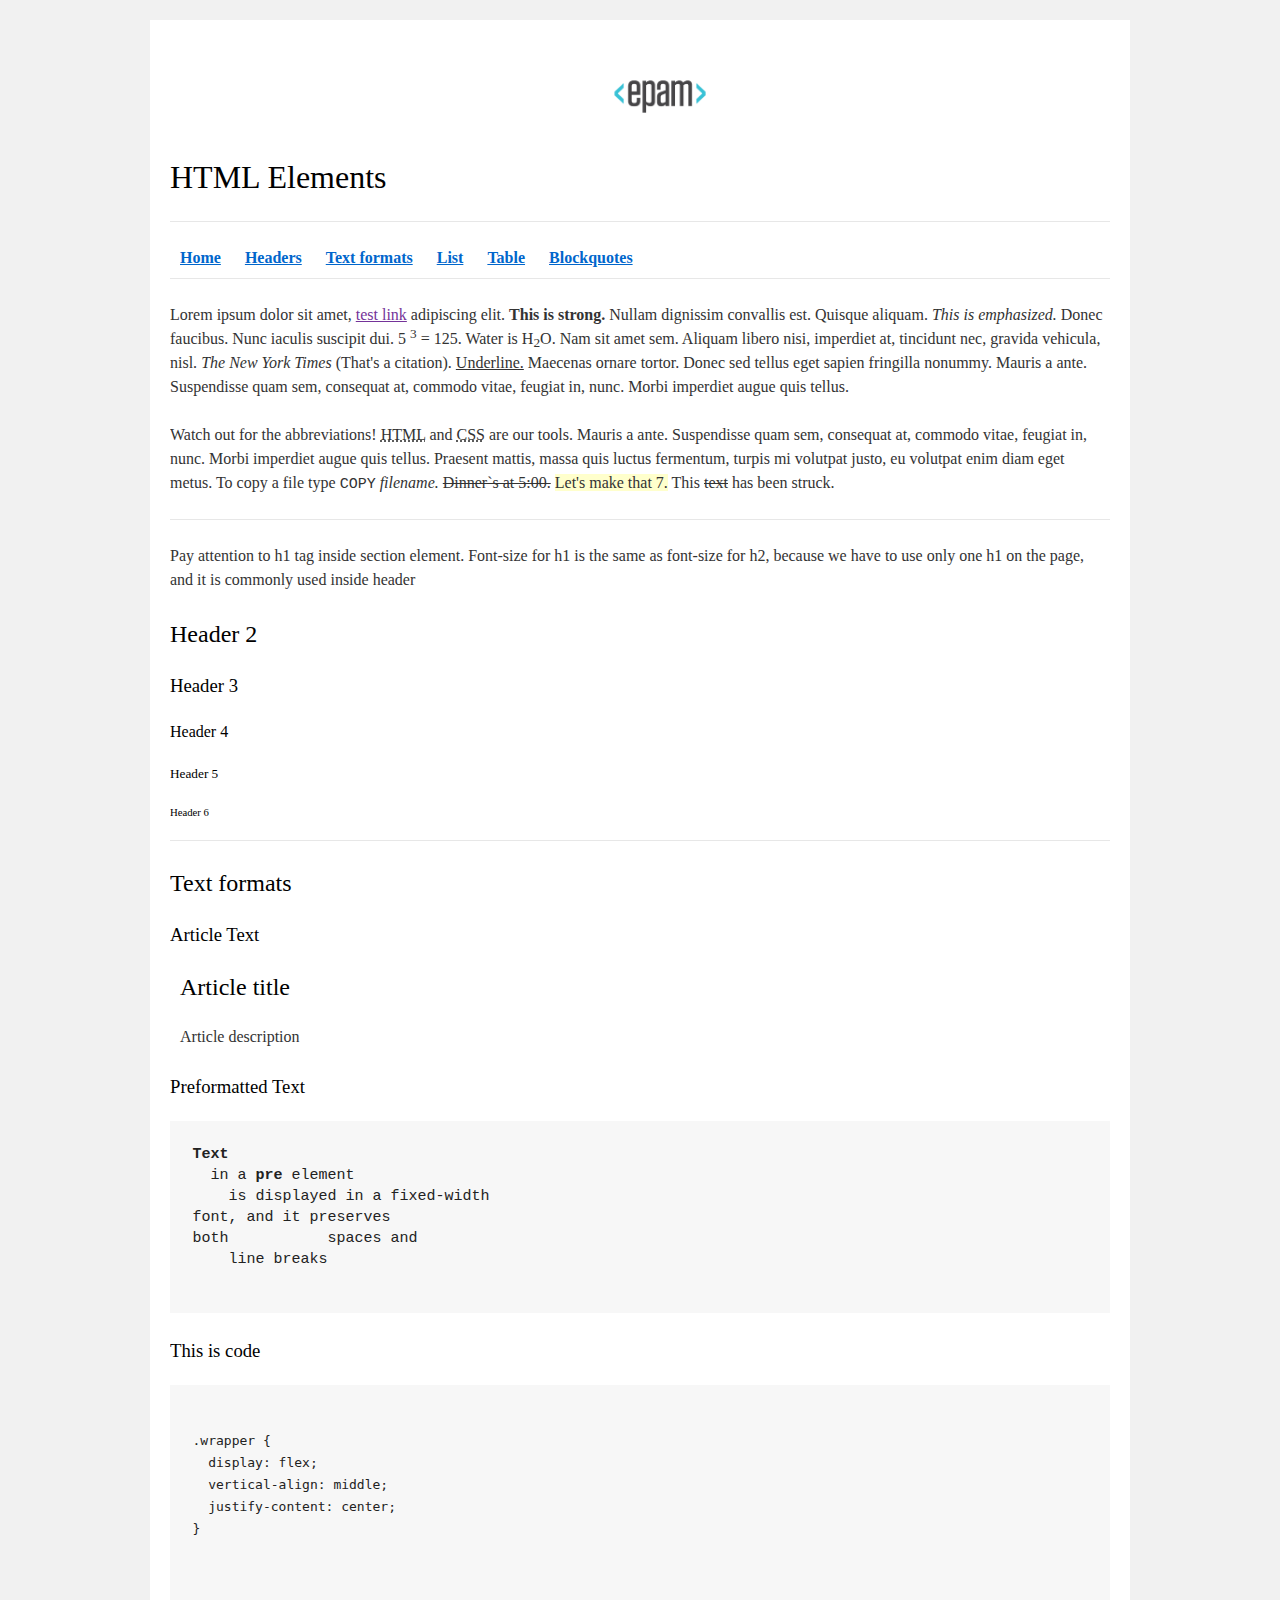
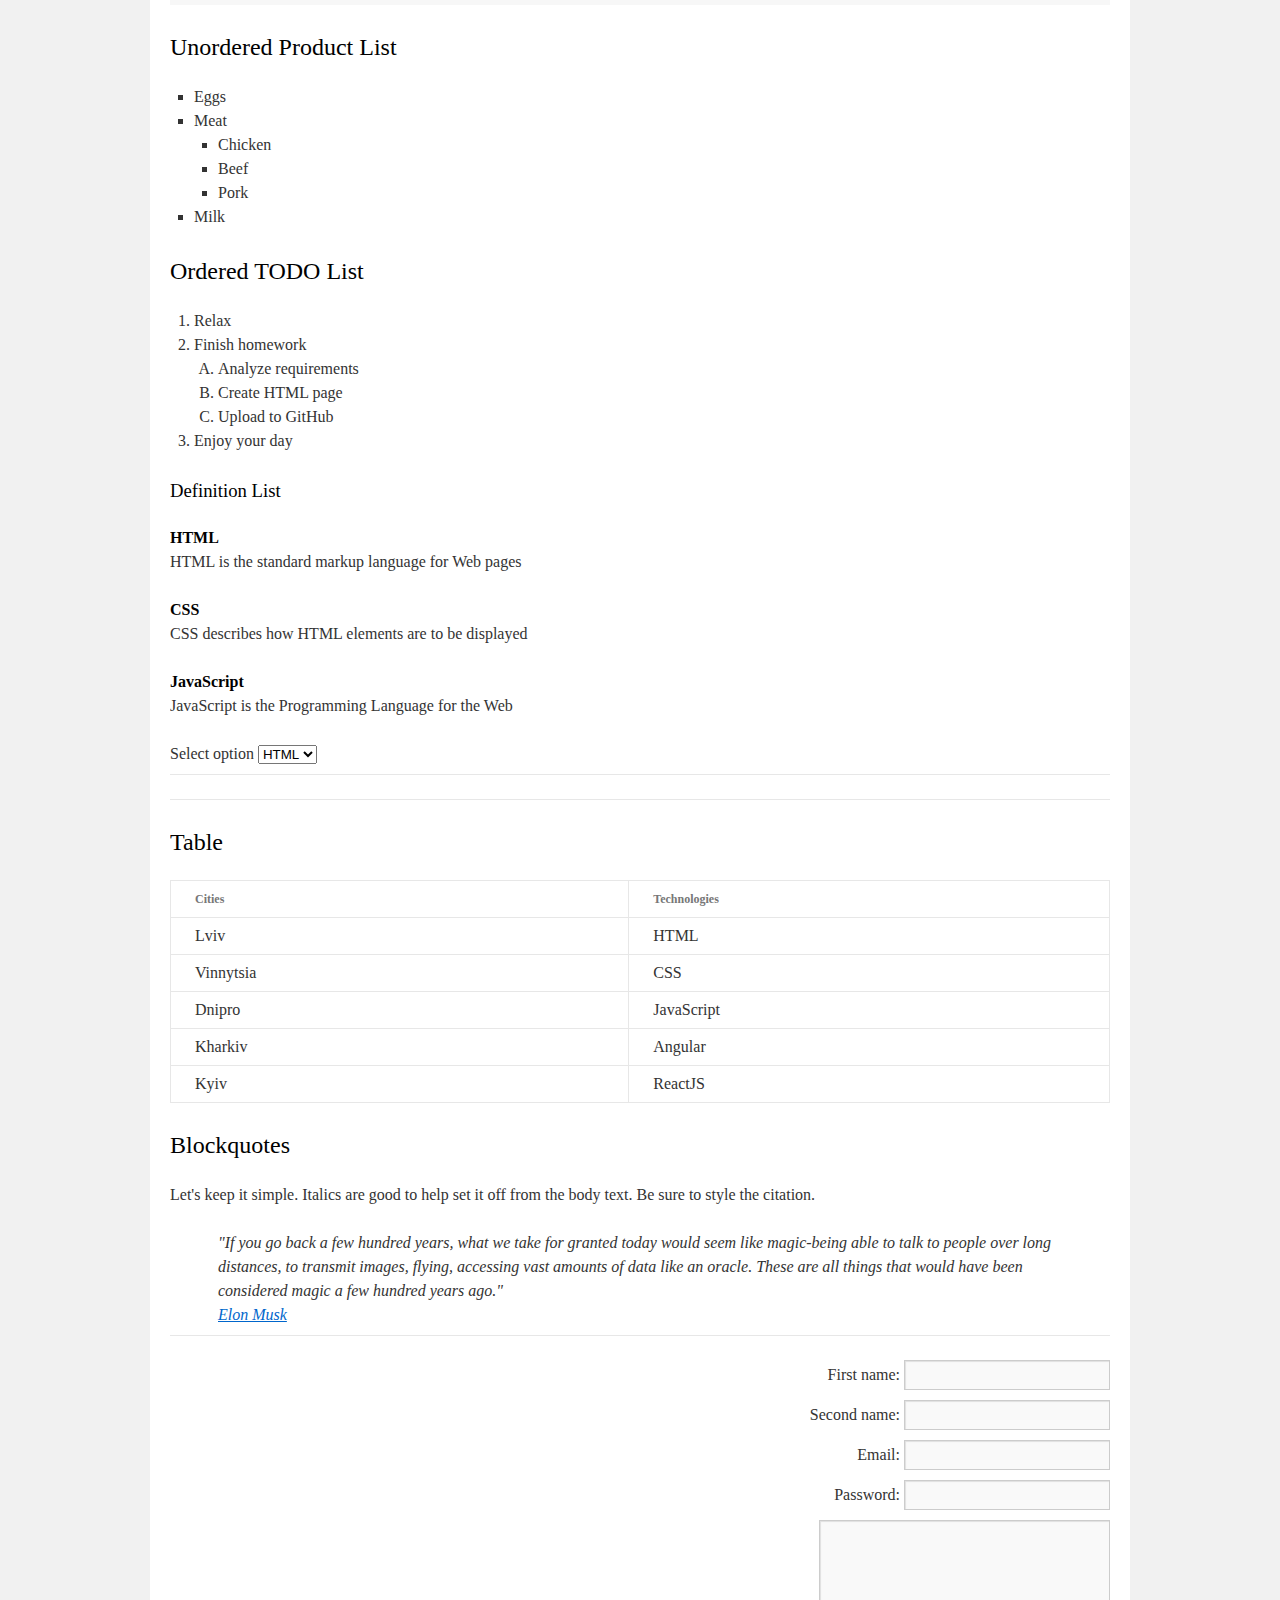
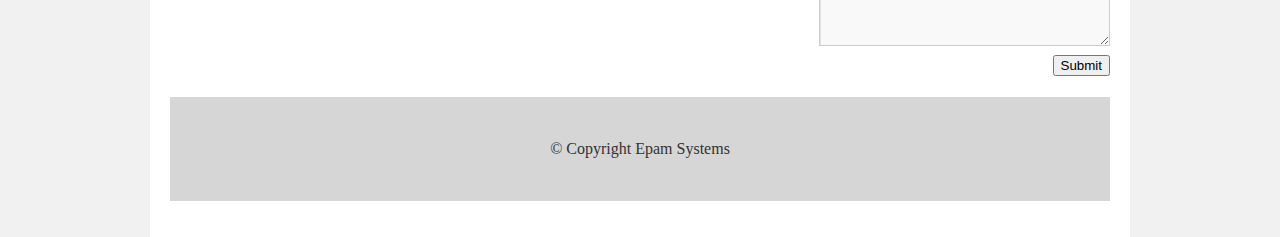
<file: FL11_HW1/homework/index.html>
<!DOCTYPE html>
<html lang="en">

<head>
    <meta charset="utf-8">
    <title>HTML Basics</title>
    <link rel="stylesheet" href="style.css">
</head>

<body>
    <div id="wrapper">
        <div id="main">
            <div id="container">
                <div id="content" role="main">
                    <header>
                        <img src="logo.png" alt="epam-logo">
                        <h1>HTML Elements</h1>
                        <hr>
                        <nav>
                            <a href="#home"><b>Home</b></a>
                            <a href="#headers"><b>Headers</b></a>
                            <a href="#text-formats"><b>Text formats</b></a>
                            <a href="#list"><b>List</b></a>
                            <a href="#table"><b>Table</b></a>
                            <a href="#blockquotes"><b>Blockquotes</b></a>
                        </nav>
                        <hr>
                    </header>
                    <main id="home">
                        <p>
                            Lorem ipsum dolor sit amet, <a href="">test link</a> adipiscing elit. <strong>This is strong.</strong> Nullam dignissim convallis est. Quisque aliquam. <em>This is emphasized.</em> Donec faucibus. Nunc iaculis suscipit dui. 5
                            <sup>3</sup> = 125. Water is H<sub>2</sub>O. Nam sit amet sem. Aliquam libero nisi, imperdiet at, tincidunt nec, gravida vehicula, nisl.
                            <cite>The New York Times</cite> (That's a citation). <u>Underline.</u> Maecenas ornare tortor. Donec sed tellus eget sapien fringilla nonummy. Mauris a ante. Suspendisse quam sem, consequat at, commodo vitae, feugiat in, nunc. Morbi imperdiet augue quis tellus.
                        </p>
                        <p>
                            Watch out for the abbreviations! <abbr title="Hyper Text Markup Language">HTML</abbr> and <abbr title="Cascading Style Sheets">CSS</abbr> are our tools. Mauris a ante. Suspendisse quam sem, consequat at, commodo vitae, feugiat in, nunc. Morbi imperdiet augue quis tellus. Praesent mattis, massa quis luctus fermentum, turpis mi volutpat justo, eu volutpat enim diam eget metus. To copy a file type
                            <kbd>COPY</kbd> <i>filename.</i> <del>Dinner`s at 5:00.</del> <ins>Let's make that 7.</ins> This <del>text</del> has been struck.
                        </p>
                        <hr>
                        <section id="headers">
                            <p>Pay attention to h1 tag inside section element. Font-size for h1 is the same as font-size for h2, because we have to use only one h1 on the page, and it is commonly used inside header</p>
                            <h2>Header 2</h2>
                            <h3>Header 3</h3>
                            <h4>Header 4</h4>
                            <h5>Header 5</h5>
                            <h6>Header 6</h6>
                        </section>
                        <hr>
                        <section id="text-formats">
                            <h2>Text formats</h2>
                            <h3>Article Text</h3>
                            <article>
                                <h2>Article title</h2>
                                <p>Article description</p>
                            </article>
                            <h3>Preformatted Text</h3>
                            <pre>
<b>Text</b>
  in a <b>pre</b> element
    is displayed in a fixed-width
font, and it preserves
both           spaces and
    line breaks
                </pre>
                            <h3>This is code</h3>
                            <pre>
                  <code>
.wrapper {
  display: flex;
  vertical-align: middle;
  justify-content: center;
}
                  </code>
                </pre>
                        </section>
                        <section id="list">
                            <h2>Unordered Product List</h2>
                            <ul>
                                <li>Eggs</li>
                                <li>Meat
                                    <ul>
                                        <li>Chicken</li>
                                        <li>Beef</li>
                                        <li>Pork</li>
                                    </ul>
                                </li>
                                <li>Milk</li>
                            </ul>

                            <h2>Ordered TODO List</h2>
                            <ol>
                                <li>Relax</li>
                                <li>Finish homework
                                    <ol>
                                        <li>Analyze requirements</li>
                                        <li>Create HTML page</li>
                                        <li>Upload to GitHub</li>
                                    </ol>
                                </li>
                                <li>Enjoy your day</li>
                            </ol>

                            <h3>Definition List</h3>
                            <dl>
                                <dt>HTML</dt>
                                <dd>HTML is the standard markup language for Web pages</dd>
                                <dt>CSS</dt>
                                <dd>CSS describes how HTML elements are to be displayed</dd>
                                <dt>JavaScript</dt>
                                <dd>JavaScript is the Programming Language for the Web</dd>
                            </dl>
                            Select option
                            <select name="select">
                                <option value="html">HTML</option>
                                <option value="css">CSS</option>
                                <option value="JS">JS</option>
                            </select>
                        </section>
                        <hr>
                        <hr>
                        <section id="table">
                            <h2>Table</h2>
                            <table>
                                <thead>
                                    <tr>
                                        <th>Cities</th>
                                        <th>Technologies</th>
                                    </tr>
                                </thead>
                                <tbody>
                                    <tr>
                                        <td>Lviv</td>
                                        <td>HTML</td>
                                    </tr>
                                    <tr>
                                        <td>Vinnytsia</td>
                                        <td>CSS</td>
                                    </tr>
                                    <tr>
                                        <td>Dnipro</td>
                                        <td>JavaScript</td>
                                    </tr>
                                    <tr>
                                        <td>Kharkiv</td>
                                        <td>Angular</td>
                                    </tr>
                                    <tr>
                                        <td>Kyiv</td>
                                        <td>ReactJS</td>
                                    </tr>
                                </tbody>
                            </table>
                        </section>
                        <section id="blockquotes">
                            <h2>Blockquotes</h2>
                            <p>Let's keep it simple. Italics are good to help set it off from the body text. Be sure to style the citation.</p>
                            <blockquote>
                                "If you go back a few hundred years, what we take for granted today would seem like magic-being able to talk to people over long distances, to transmit images, flying, accessing vast amounts of data like an oracle. These are all things that would have been considered magic a few hundred years ago."
                                <br><a href="https://en.wikipedia.org/wiki/Elon_Musk">Elon Musk</a>
                            </blockquote>
                        </section>
                        <hr>
                        <form>
                            <fieldset>
                                <label for="firstName">First name: </label>
                                <input type="text" id="firstName">
                            </fieldset>
                            <fieldset>
                                <label for="secondName">Second name: </label>
                                <input type="text" id="secondName">
                            </fieldset>
                            <fieldset>
                                <label for="email">Email: </label>
                                <input type="email" id="email">
                            </fieldset>
                            <fieldset>
                                <label for="password">Password: </label>
                                <input type="password" id="password">
                            </fieldset>
                            <fieldset>
                                <textarea cols="30" rows="5"></textarea>
                            </fieldset>
                            <button>Submit</button>
                        </form>
                        <footer>
                            &copy; Copyright Epam Systems
                        </footer>
                    </main>
                </div>
            </div>
        </div>
    </div>
</body>

</html>
</file>
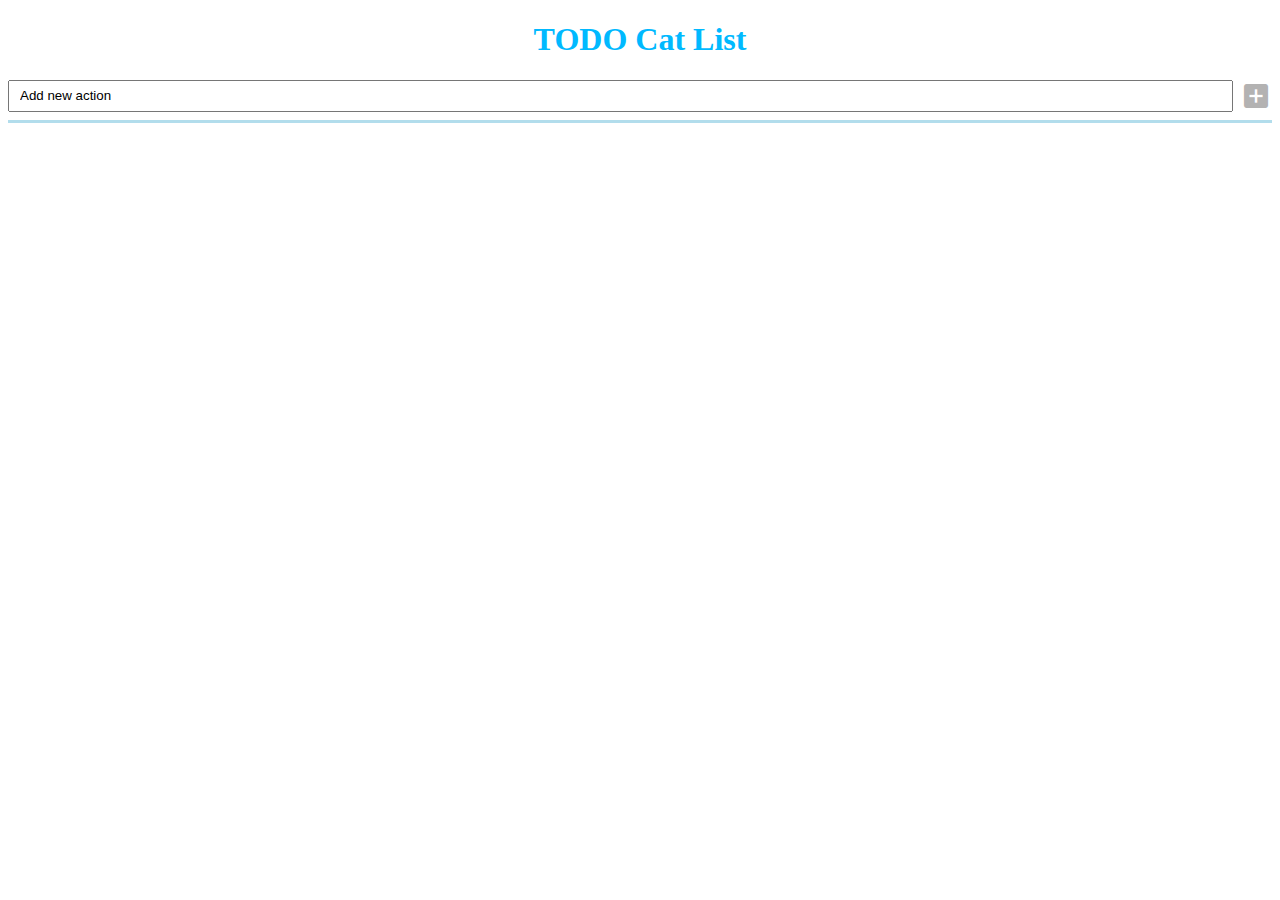
<file: FL11_HW11/homework/index.html>
<!DOCTYPE html>
<html lang="en">
<head>
  <meta charset="UTF-8">
  <title>Homework 11 - TODO Cat List</title>
  <link rel="stylesheet" href="./assets/material-icons/material-icons.css">
  <link rel="stylesheet" href="./assets/styles.css">
</head>
<body>
  <div id="root"></div>

  <script src="./src/app.js"></script>
</body>
</html>
</file>
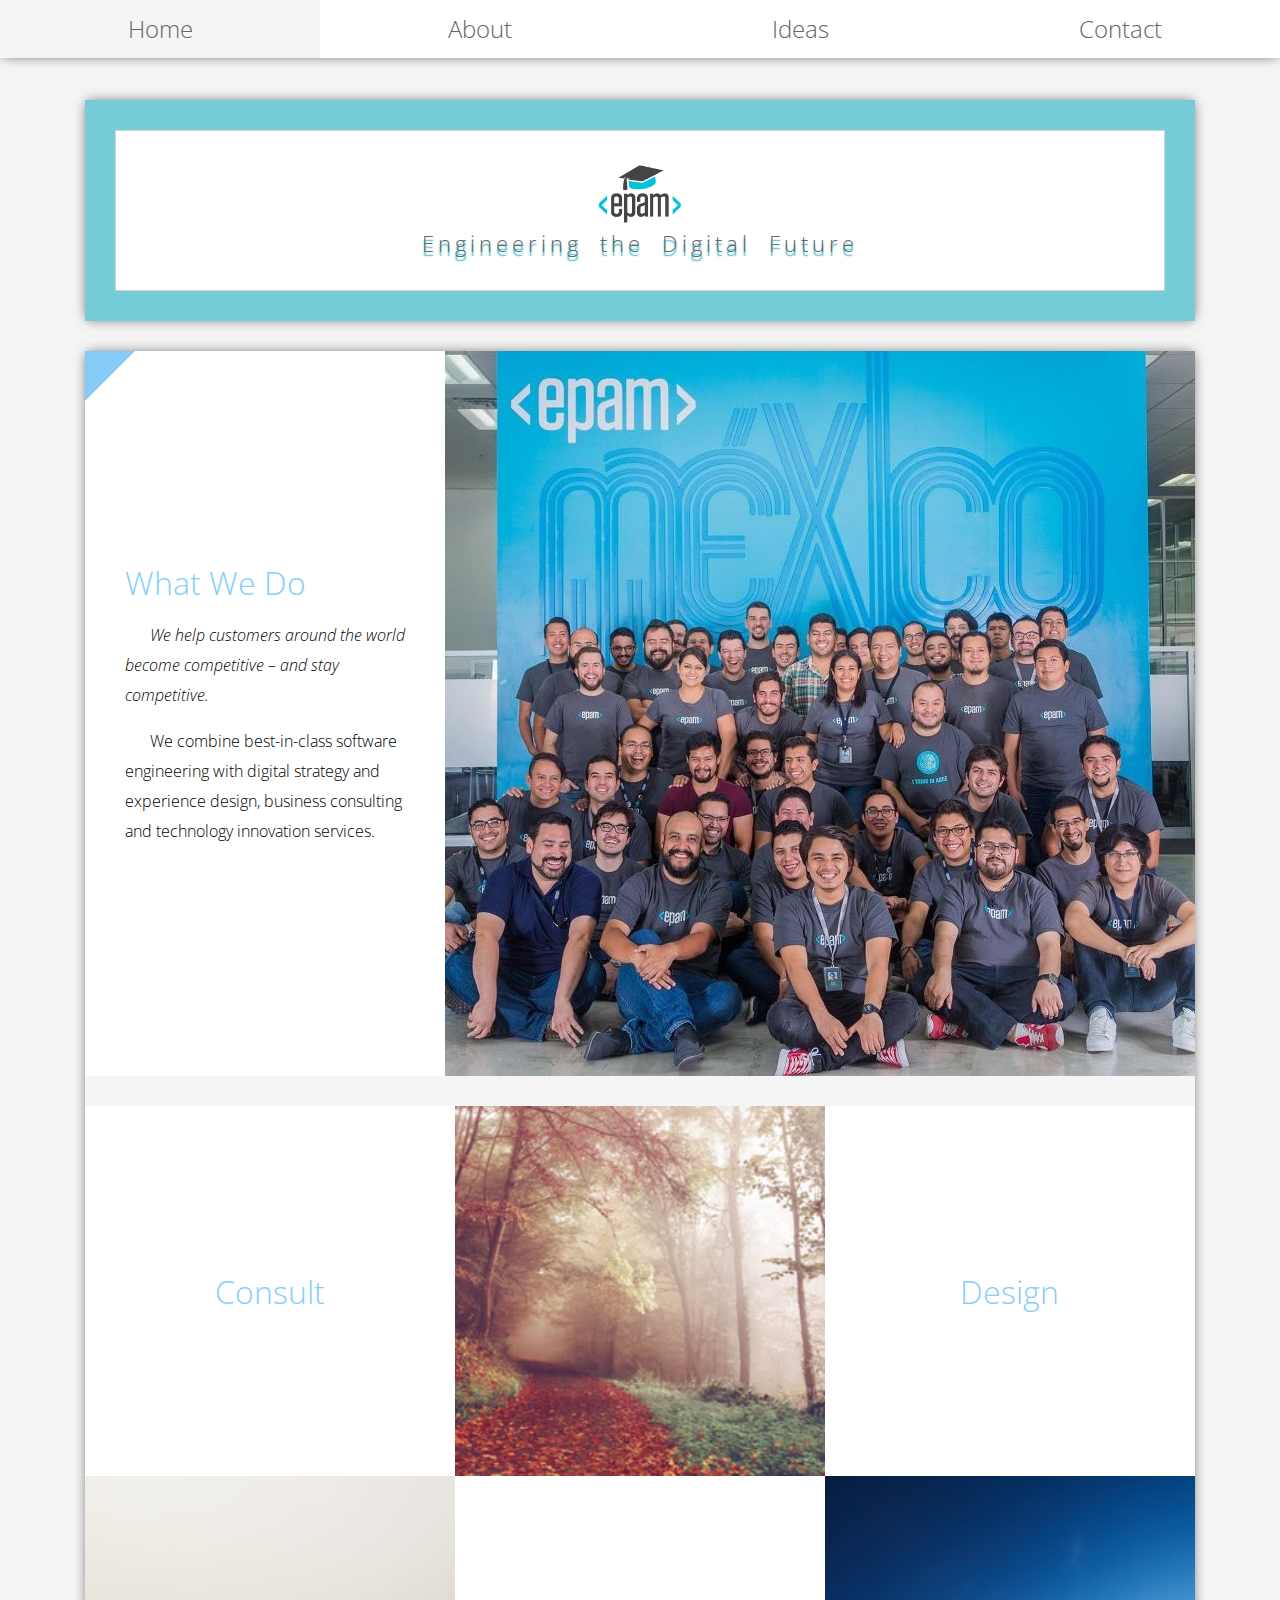
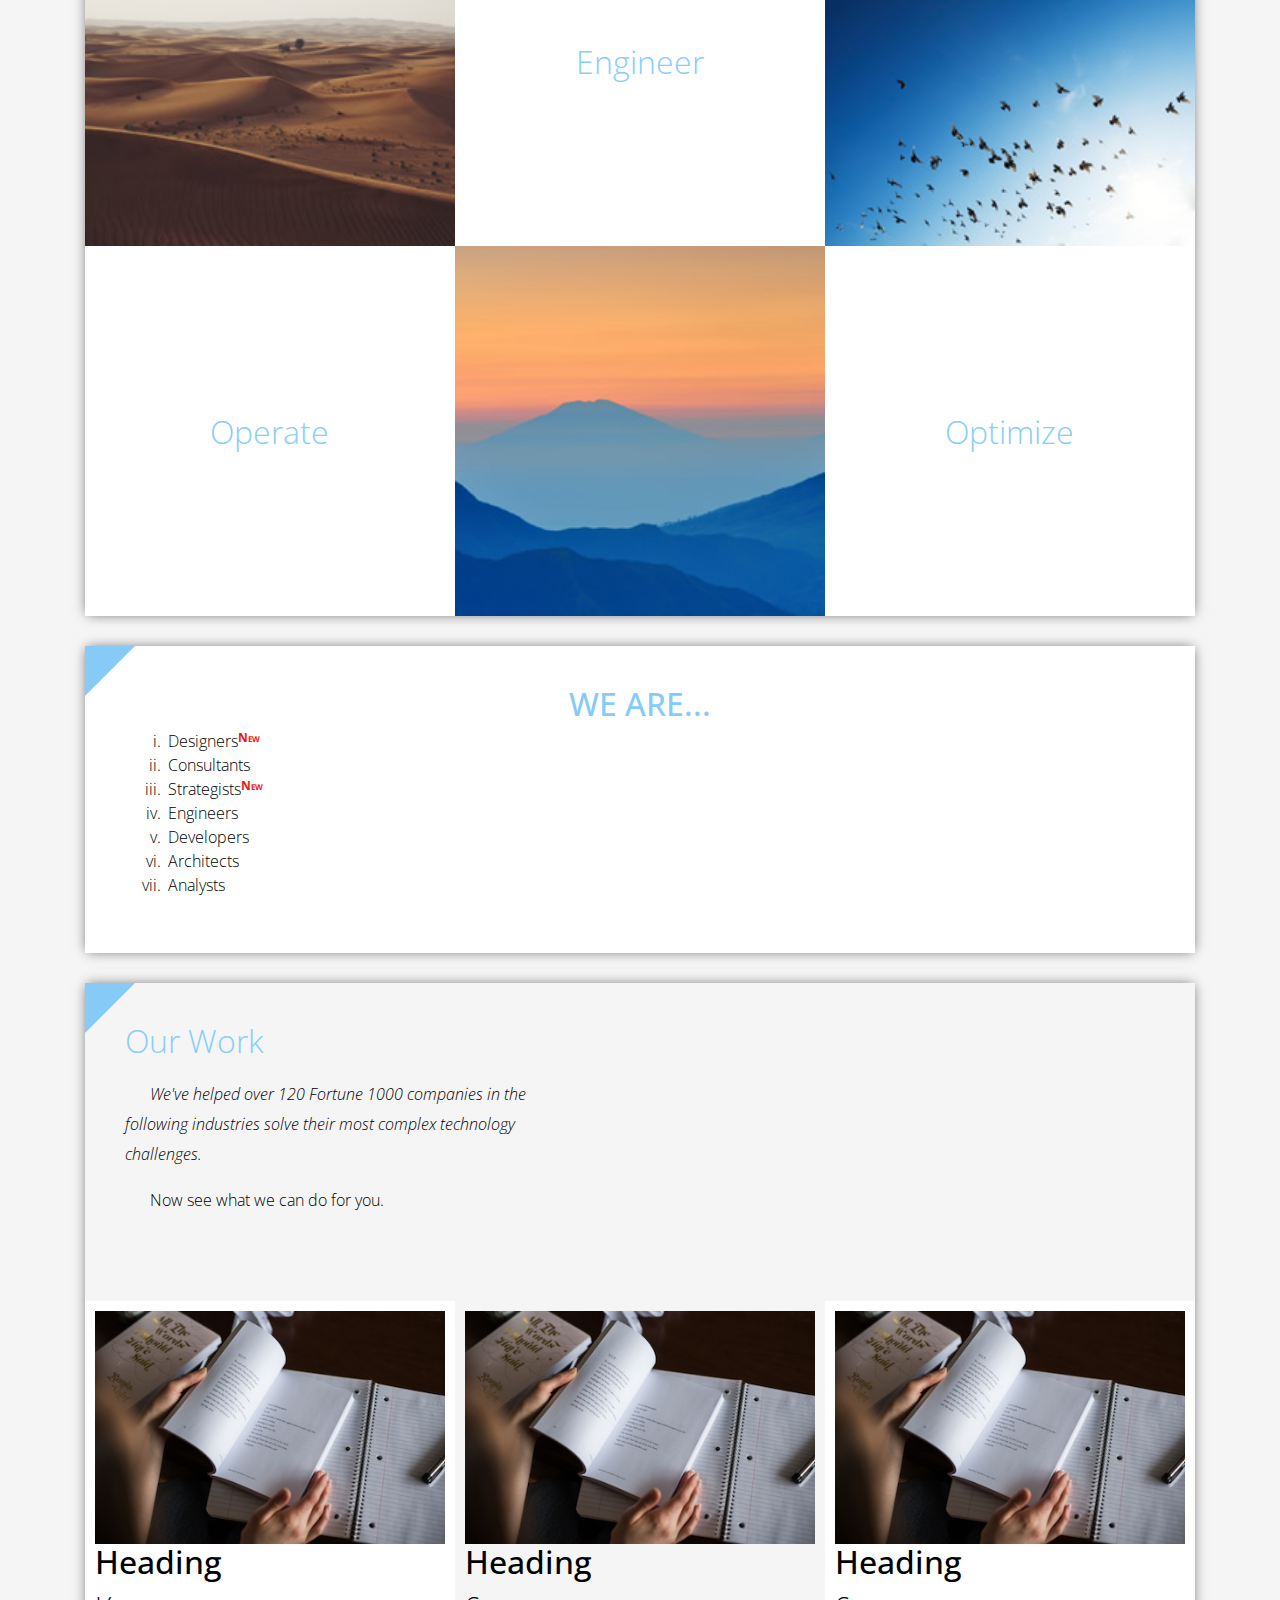
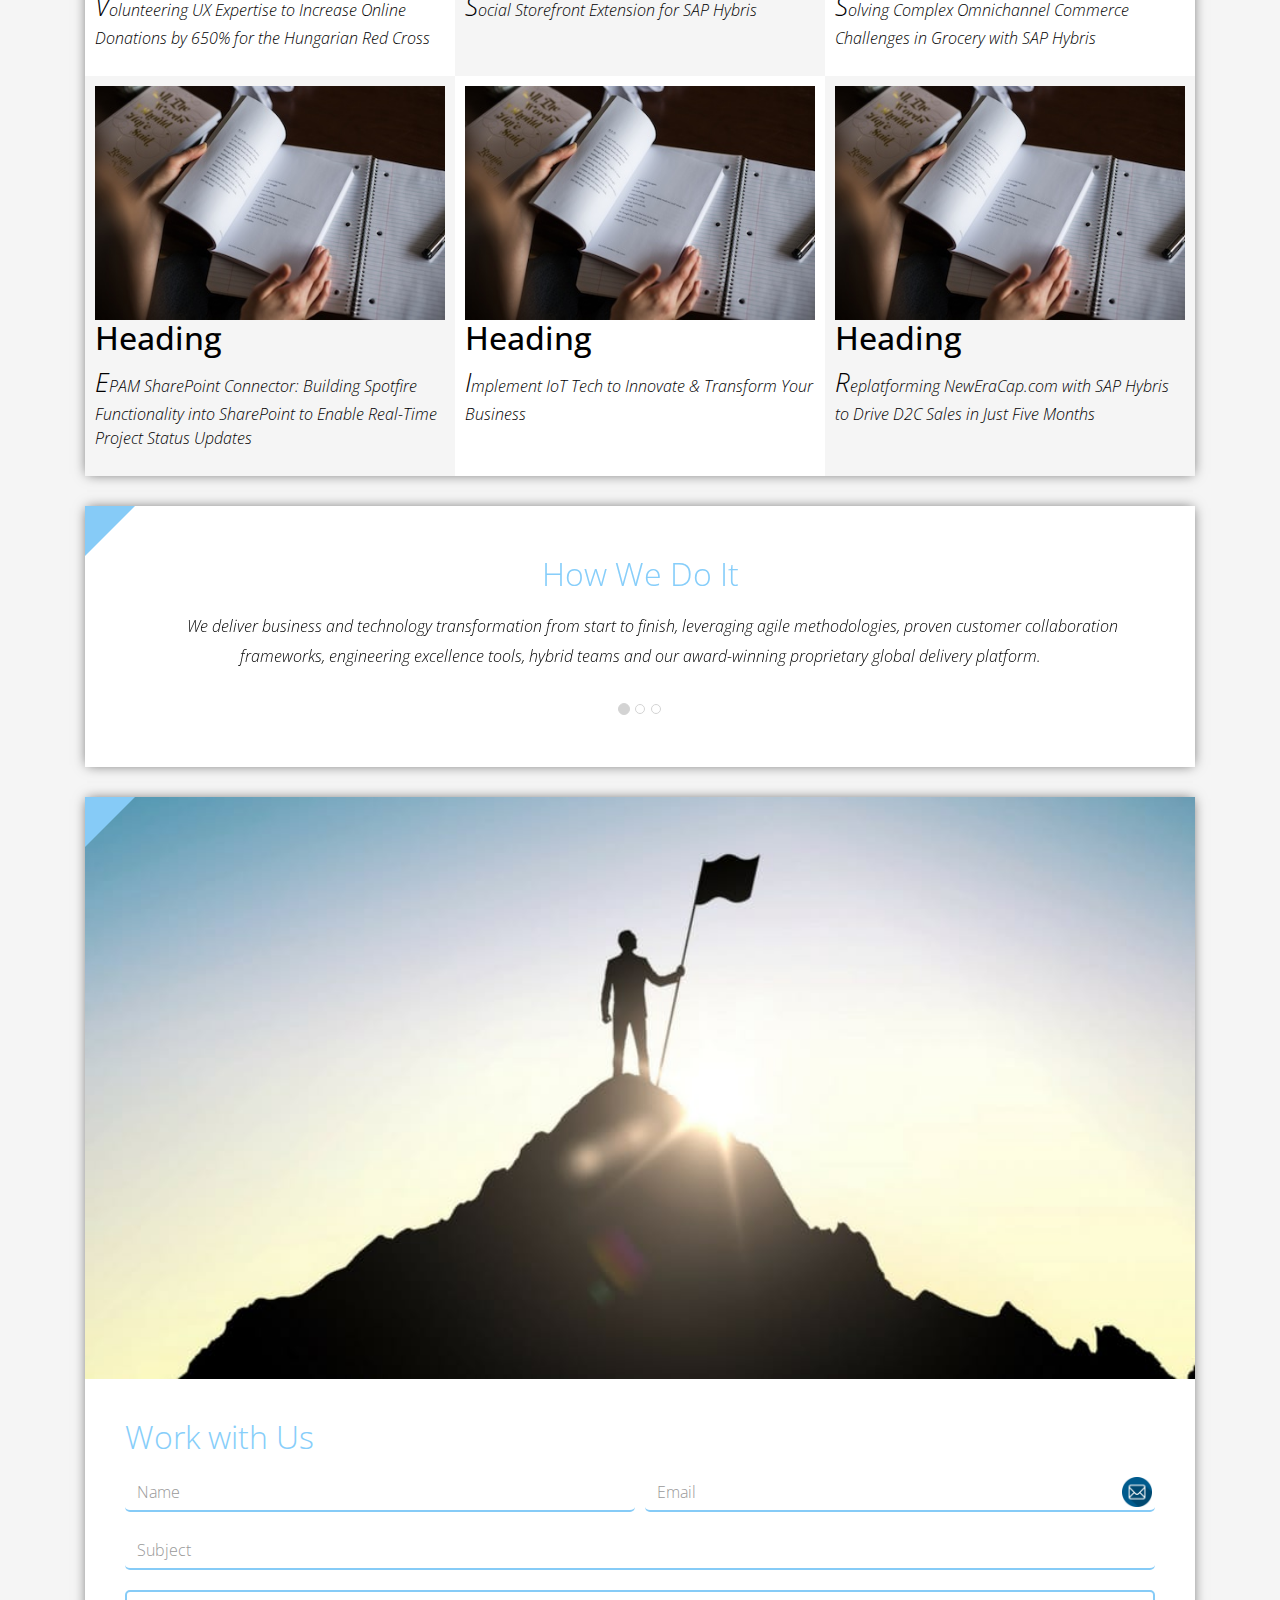
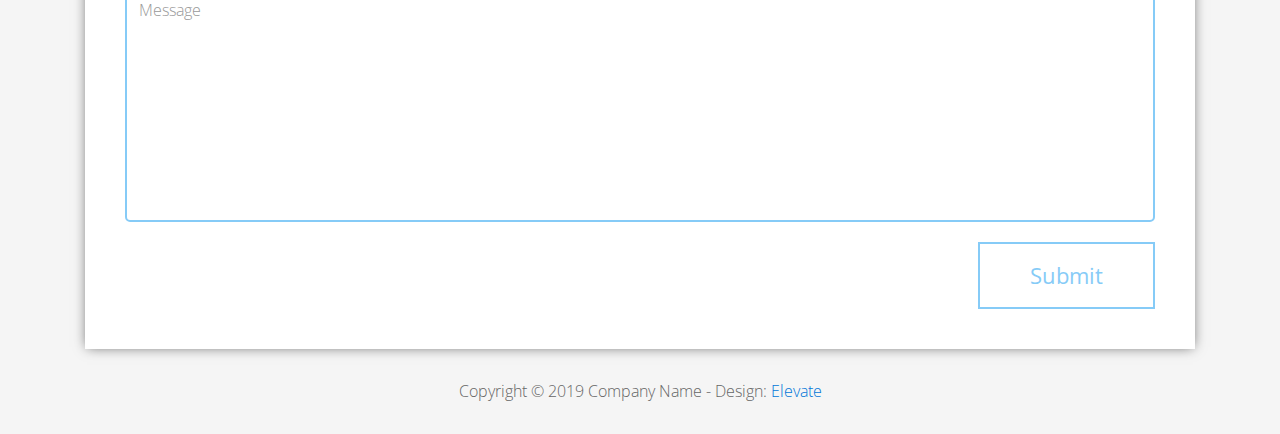
<file: FL11_HW2/homework/index.html>
<!DOCTYPE html>
<html lang="en">
<head>
  <meta charset="utf-8">
  <meta http-equiv="X-UA-Compatible" content="IE=edge">
  <meta name="viewport" content="width=device-width, initial-scale=1">

  <title>CSS Basics HW</title>



  <!-- load stylesheets -->
  <link rel="stylesheet" href="http://fonts.googleapis.com/css?family=Open+Sans:300,400">
  <!-- Google web font "Open Sans" -->
  <link rel="stylesheet" href="css/bootstrap.min.css">
  <!-- Bootstrap style -->
  <link rel="stylesheet" href="css/general.css">
  <link rel="stylesheet" href="css/style.css">
  <!-- Templatemo style -->
</head>

<body>
<div class="container">

  <div class="tm-sidebar">
    <nav class="tm-main-nav">
      <ul>
        <li class="tm-nav-item"><a href="#home" class="tm-nav-item-link">Home</a></li>
        <li class="tm-nav-item"><a href="#about" class="tm-nav-item-link">About</a></li>
        <li class="tm-nav-item"><a href="#ideas" class="tm-nav-item-link">Ideas</a></li>
        <li class="tm-nav-item"><a href="#contact" class="tm-nav-item-link">Contact</a></li>
      </ul>
    </nav>
  </div>

  <div class="tm-main-content">

    <div id="home" class="tm-content-box tm-content-header margin-b-10">
      <div class="tm-banner">
        <div class="tm-banner-inner">
          <img src="img/epam_logo.png" width="100" alt="">
          <p class="tm-banner-text">Engineering the Digital Future</p>
        </div>
      </div>
    </div>

    <section>
      <div class="tm-content-box flex-2-col">

        <div class="padding-medium flex-item tm-team-description-container flex-item">
          <h2 class="tm-section-title">What We Do</h2>
          <p class="tm-section-description">We help customers around the world become competitive – and stay competitive.</p>
          <p class="tm-section-description"> We combine best-in-class software engineering with digital strategy and experience design, business consulting and technology innovation services.</p>
        </div>
        <div class="flex-item tm-team-img">
          <img src="img/epam-mexico.jpg" alt="epam-mexico">
        </div>

      </div>

      <div id="about" class="tm-content-box">

        <ul class="boxes gallery-container">
          <li class="box box-bg">
            <h2 class="tm-section-title tm-section-title-box tm-box-bg-title">Consult</h2>
          </li>
          <li class="box">
            <a href="img/idea-large-01.jpg">
              <img src="img/idea-01.jpg" alt="Image" class="img-fluid thumbnail box-img">
            </a>
          </li>
          <li class="box box-bg">
            <h2 class="tm-section-title tm-section-title-box tm-box-bg-title">Design</h2>
          </li>
          <li class="box">
            <a href="img/idea-large-02.jpg">
              <img src="img/idea-02.jpg" alt="Image" class="img-fluid thumbnail box-img">
            </a>
          </li>
          <li class="box box-bg">
            <h2 class="tm-section-title tm-section-title-box tm-box-bg-title">Engineer</h2>
          </li>
          <li class="box">
            <a href="img/idea-large-03.jpg">
              <img src="img/idea-03.jpg" alt="Image" class="img-fluid thumbnail box-img">
            </a>
          </li>
          <li class="box box-bg">
            <h2 class="tm-section-title tm-section-title-box tm-box-bg-title">Operate</h2>
          </li>
          <li class="box">
            <a href="img/idea-large-04.jpg">
              <img src="img/idea-04.jpg" alt="Image" class="img-fluid thumbnail box-img">
            </a>
          </li>
          <li class="box box-bg">
            <h2 class="tm-section-title tm-section-title-box tm-box-bg-title">Optimize</h2>
          </li>
        </ul>

      </div>

    </section>

    <!-- slider -->
    <section class="heading tm-content-box">
      <div class="padding-medium">
        <h2> WE ARE...</h2>
        <ol>
          <li><a href="index.html" class="text">Designers</a></li>
          <li><a href="index.html">Consultants</a></li>
          <li><a href="#" class="text">Strategists</a></li>
          <li><a href="#">Engineers</a></li>
          <li><a href="#">Developers</a></li>
          <li><a href="#">Architects</a></li>
          <li><a href="#">Analysts</a></li>
        </ol>
      </div>
    </section>

    <section class="blocks">
      <div class="padding-medium flex-item tm-team-description-container">
        <h2 class="tm-section-title">Our Work</h2>
        <p class="tm-section-description">We've helped over 120 Fortune 1000 companies in the following industries solve their most complex technology challenges. </p>
        <p class="tm-section-description"> Now see what we can do for you.</p>
      </div>
      <div class="tm-content-box flex-2-col">
      </div>
      <div  class="tm-content-box">
        <ul class="boxes gallery-container">
          <li class="box box-work">
            <img src="img/study.jpeg" alt="Image" class="img-fluid">
            <div>
              <h2>Heading</h2>
              <p>Volunteering UX Expertise to Increase Online Donations by 650% for the Hungarian Red Cross</p>
            </div>
          </li>
          <li class="box box-work">
            <img src="img/study.jpeg" alt="Image" class="img-fluid">
            <div>
              <h2>Heading</h2>
              <p>Social Storefront Extension for SAP Hybris</p>
            </div>
          </li>
          <li class="box box-work">
            <img src="img/study.jpeg" alt="Image" class="img-fluid">
            <div>
              <h2>Heading</h2>
              <p>Solving Complex Omnichannel Commerce Challenges in Grocery with SAP Hybris</p>
            </div>
          </li>
          <li class="box box-work">
            <img src="img/study.jpeg" alt="Image" class="img-fluid">
            <div>
              <h2>Heading</h2>
              <p>EPAM SharePoint Connector: Building Spotfire Functionality into SharePoint to Enable Real-Time Project Status Updates</p>
            </div>
          </li>
          <li class="box box-work">
            <img src="img/study.jpeg" alt="Image" class="img-fluid">
            <div>
              <h2>Heading</h2>
              <p>Implement IoT Tech to Innovate &amp; Transform Your Business</p>
            </div>
          </li>
          <li class="box box-work">
            <img src="img/study.jpeg" alt="Image" class="img-fluid">
            <div>
              <h2>Heading</h2>
              <p>Replatforming NewEraCap.com with SAP Hybris to Drive D2C Sales in Just Five Months</p>
            </div>
          </li>
        </ul>

      </div>
    </section>

    <section id="ideas">
      <div id="tmCarousel" class="carousel slide tm-content-box" data-ride="carousel">

        <ol class="carousel-indicators">
          <li data-target="#tmCarousel" data-slide-to="0" class="active"></li>
          <li data-target="#tmCarousel" data-slide-to="1" class=""></li>
          <li data-target="#tmCarousel" data-slide-to="2" class=""></li>
        </ol>

        <div class="carousel-inner" role="listbox">

          <div class="carousel-item active">
            <div class="carousel-content">
              <div class="flex-item">
                <h2 class="tm-section-title">How We Do It</h2>
                <p class="tm-section-description carousel-description">We deliver business and technology transformation from start to finish, leveraging agile methodologies, proven customer collaboration frameworks, engineering excellence tools, hybrid teams and our award-winning proprietary global delivery platform.</p>
              </div>
            </div>
          </div>

          <div class="carousel-item">
            <div class="carousel-content">
              <div class="flex-item">
                <h2 class="tm-section-title">Our Clients</h2>
                <p class="tm-section-description carousel-description">Lorem ipsum dolor sit amet,
                  consectetur adipiscing elit. Quisque vel nisi pharetra nibh varius pharetra ac
                  sagittis nisi. Etiam pharetra vestibulum hendrerit. Pellentesque interdum metus
                  sed massa rutrum.</p>
              </div>
            </div>
          </div>

          <div class="carousel-item">
            <div class="carousel-content">
              <div class="flex-item">
                <h2 class="tm-section-title">Our Projects</h2>
                <p class="tm-section-description carousel-description">Donec ex libero, fringilla
                  vitae purus sit amet, rhoncus pharetra lorem. Pellentesque id sem id lacus
                  ultricies vehicula. Aliquam rutrum mi non. Pellentesque interdum metus sed massa
                  rutrum.</p>
              </div>
            </div>
          </div>

        </div>

      </div>
    </section>

    <section class="tm-content-box">
      <img src="img/contact-us.jpg" alt="Contact image" class="img-fluid img-contact-us">

      <div id="contact" class="padding-medium">
        <h2 class="tm-section-title">Work with Us</h2>
        <form action="#contact" method="get" class="contact-form">

          <div class="form-group col-xs-12 col-sm-12 col-md-6 col-lg-6 form-group-2-col-left">
            <input type="text" id="contact_name" name="contact_name" class="form-control"
                   placeholder="Name" required/>
          </div>
          <div class="form-group col-xs-12 col-sm-12 col-md-6 col-lg-6 form-group-2-col-right mandatory-field">
            <input type="email" id="contact_email" name="contact_email" class="form-control"
                   placeholder="Email" required/>
          </div>
          <div class="form-group">
            <input type="text" id="contact_subject" name="contact_subject" class="form-control"
                   placeholder="Subject" required/>
          </div>
          <div class="form-group">
            <textarea id="contact_message" name="contact_message" class="form-control" rows="9"
                      placeholder="Message" required></textarea>
          </div>

          <button type="submit" class="btn btn-primary submit-btn">Submit</button>

        </form>
      </div>
    </section>

    <footer class="tm-footer">
      <p class="text-xs-center">Copyright &copy; 2019 Company Name

        - Design: <a rel="nofollow" href="http://www.templatemo.com/tm-481-elevate"
                     target="_parent">Elevate</a></p>
    </footer>

  </div>

</div>

</body>
</html>
</file>
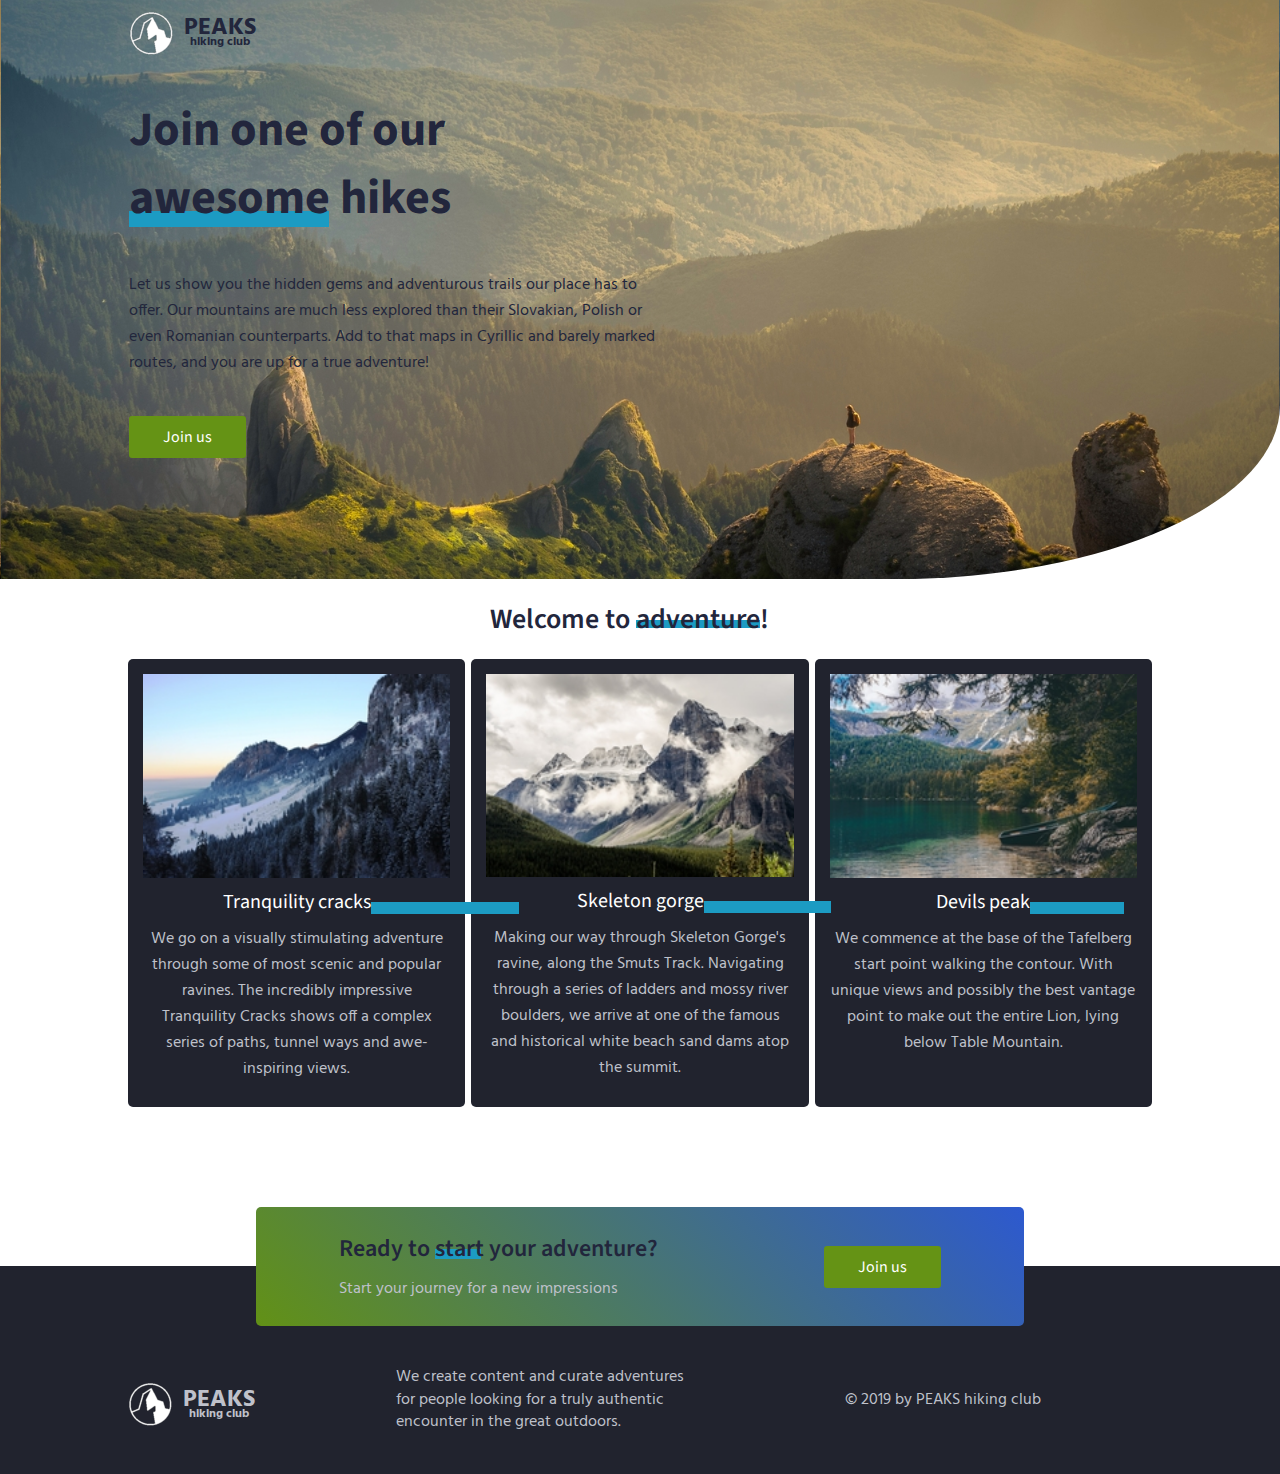
<file: FL11_HW3/homework/index.html>
<!DOCTYPE html>
<html lang="en">

  <head>
    <meta charset="UTF-8">
    <meta name="viewport" content="width=device-width, initial-scale=1.0">
    <meta http-equiv="X-UA-Compatible" content="ie=edge">
    <link href="https://fonts.googleapis.com/css?family=Hind:400,600%7CSource+Sans+Pro:400,600,700%7CFresca" rel="stylesheet"/>

    <!-- Styles should be switched here: -->

    <link rel="stylesheet" type="text/css" href="css/style1.css">
<!--     <link rel="stylesheet" type="text/css" href="css/style2.css">-->

    <title>PEAKS hiking club</title>
  </head>

  <body>
    <header class="header">
      <div class="header-wrap">
        <div class="landing-logo">
          <img src="img/m-logo.png" alt="logo" />
          <p>PEAKS<span>hiking club</span></p>
        </div>
        <p class="header_heading">
          Join one of our awesome hikes
        </p>
        <p class="header_text">
          Let us show you the hidden gems and adventurous trails our place has to offer.
          Our mountains are much less explored than their Slovakian,
          Polish or even Romanian counterparts. Add to that maps in Cyrillic and barely marked routes,
          and you are up for a true adventure!
        </p>
        <button class="header_button">Join us</button>
      </div>
    </header>
    <main class="section">
      <p class="section_text">
        Welcome to adventure!
      </p>
      <div class="section_card_wrap">
        <div class="section_card">
          <img class="section_card_img"
               src="img/m-1.jpg"
               alt="experts"/>
          <p class="section_card_heading">
            Tranquility cracks
            <span class="section_card_underline"></span>
          </p>
          <p class="section_card_text">
            We go on a visually stimulating adventure through some of most scenic and popular ravines.
            The incredibly impressive Tranquility Cracks shows off a complex series of paths, tunnel ways and awe-inspiring views.
          </p>
        </div>
        <div class="section_card">
          <img class="section_card_img"
               src="img/m-2.jpg"
               alt="content formats"/>
          <p class="section_card_heading">
            Skeleton gorge
            <span class="section_card_underline"></span>
          </p>
          <p class="section_card_text">
            Making our way through Skeleton Gorge's ravine, along the Smuts Track.
            Navigating through a series of ladders and mossy river boulders, we arrive at one of the famous and historical white beach sand dams atop the summit.
          </p>
        </div>
        <div class="section_card">
          <img class="section_card_img"
               src="img/m-3.jpg"
               alt="certificate"/>
          <p class="section_card_heading">
            Devils peak
            <span class="section_card_underline"></span>
          </p>
          <p class="section_card_text">
            We commence at the base of the Tafelberg start point walking the contour.
            With unique views and possibly the best vantage point to make out the entire Lion, lying below Table Mountain.
          </p>
        </div>
      </div>
      <div class="section_banner">
        <div class="section_banner_text_wrap">
          <p class="section_banner_heading">
            Ready to start your adventure?
          </p>
          <p class="section_banner_text">
            Start your journey for a new impressions
          </p>
        </div>
        <button class="section_banner_button">Join us</button>
      </div>
    </main>
    <footer class="footer">
      <div class="footer-wrap">
        <div class="footer_logo landing-logo">
          <img src="img/m-logo.png" alt="logo" />
          <p>PEAKS<span>hiking club</span></p>
        </div>
        <p class="footer_text">
          We create content  and curate adventures for  people looking for a truly authentic encounter in the great outdoors.
        </p>
        <span class="footer-cr">
          &copy; 2019 by PEAKS hiking club
        </span>
      </div>
    </footer>
  </body>

</html>
</file>
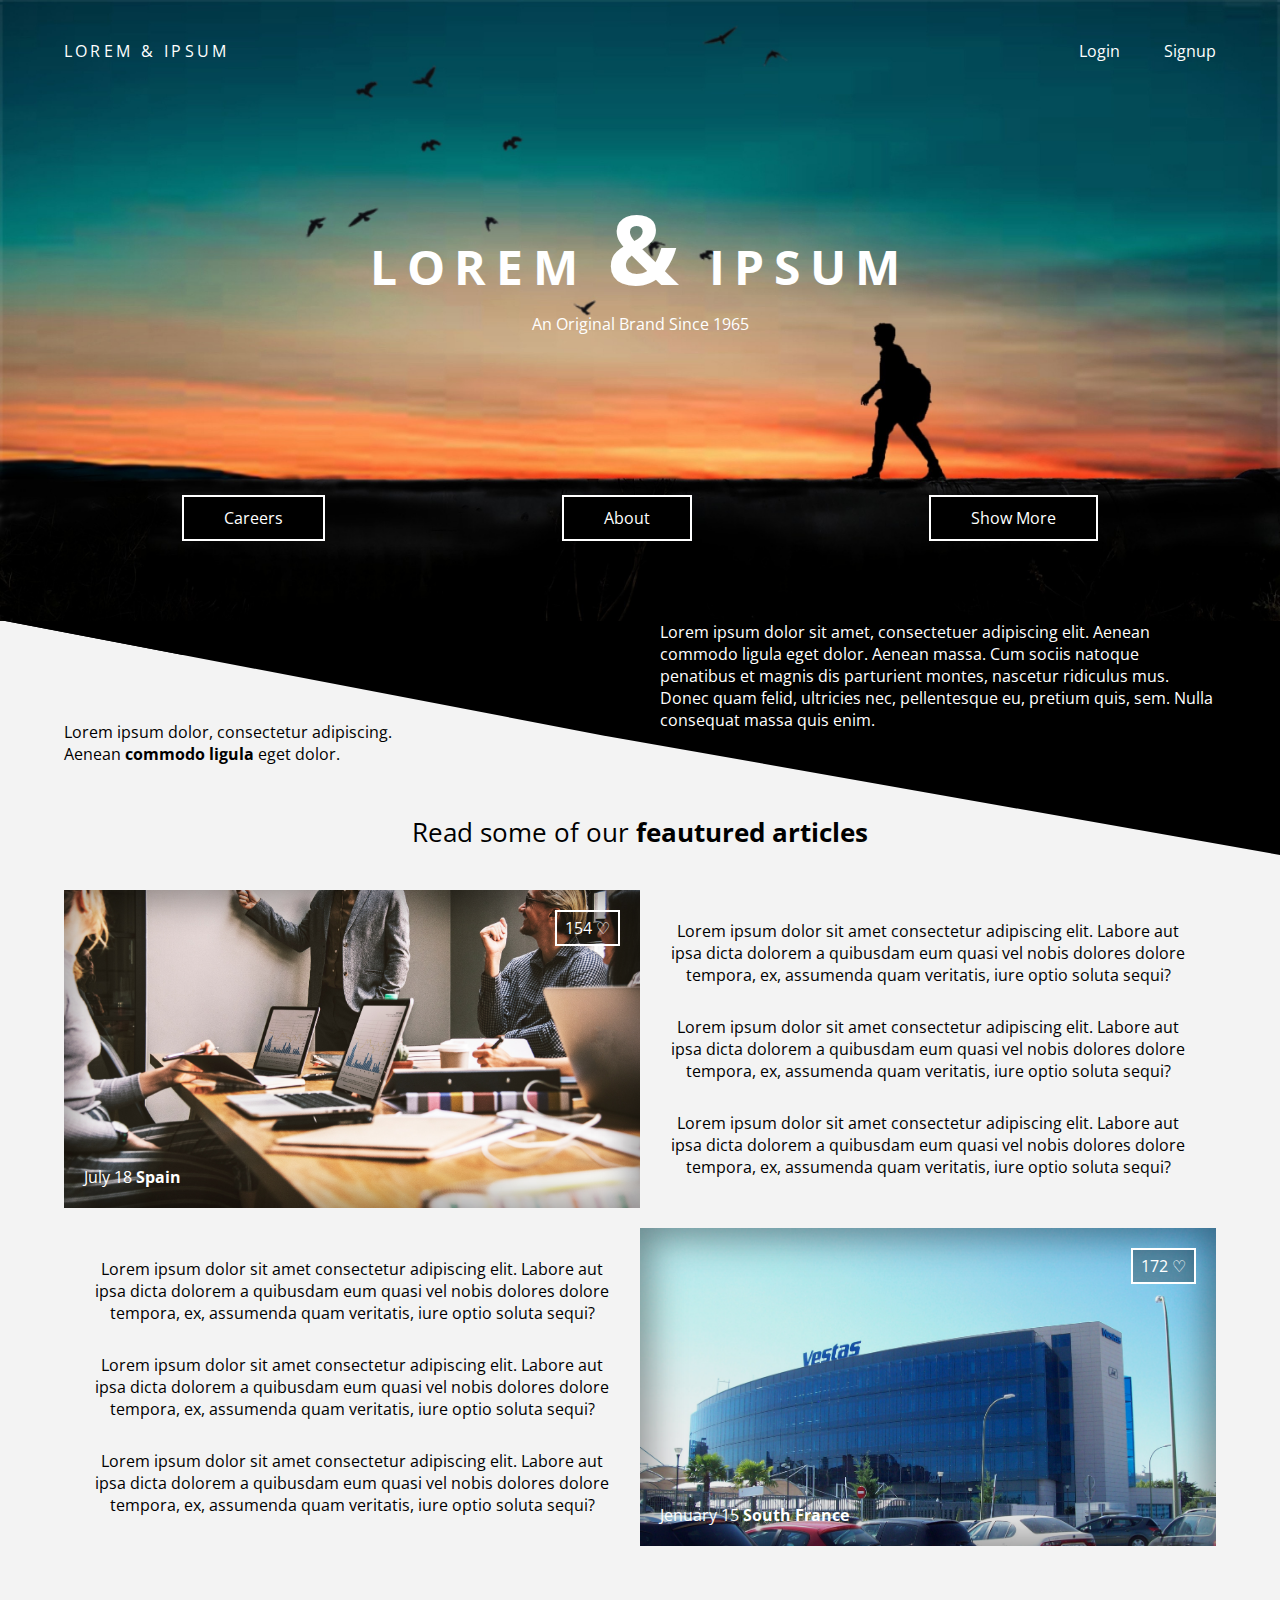
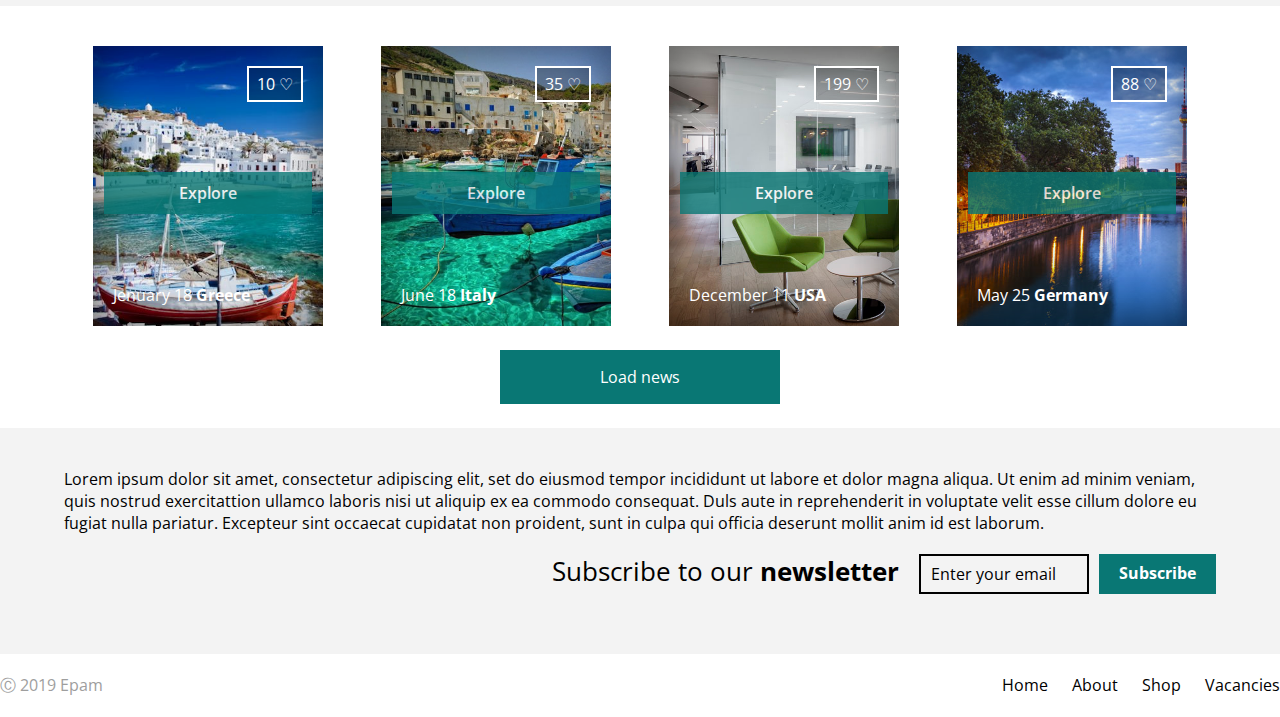
<file: FL11_HW4/homework/index.html>
<!DOCTYPE html>
<html lang="zxx">
   <head>
      <meta charset="UTF-8">
      <meta name="viewport" content="width=device-width, initial-scale=1.0">
      <meta http-equiv="X-UA-Compatible" content="ie=edge">
      <title>Document</title>
      <link href="https://fonts.googleapis.com/css?family=Open+Sans&display=swap" rel="stylesheet">
      <link rel="stylesheet" href="./css/style.css">
   </head>
   <body>
      <header>
         <div class="wrapper">
            <div class="top-bar">
               <div class="logo">
                  lorem<span>&</span>ipsum
               </div>
               <nav class="login">
                  <ul>
                     <li><a href="#">Login</a></li>
                     <li><a href="#">Signup</a></li>
                  </ul>
               </nav>
            </div>
            <div class="headline">
               <h1>Lorem<span>&</span>ipsum</h1>
               <p>An Original Brand Since 1965</p>
            </div>
            <div class="header-btns">
               <a href="#" class="header-button">Careers</a>
               <a href="#" class="header-button">About</a>
               <a href="#" class="header-button">Show More</a>
            </div>
         </div>
      </header>
      <main>
         <div class="wrapper">
            <div class="triangle-flex">
               <div class="triangle-left">
                  Lorem ipsum dolor, consectetur adipiscing.<br>
                  Aenean <strong>commodo ligula</strong> eget dolor.
               </div>
               <div class="triangle-right">
                  Lorem ipsum dolor sit amet, consectetuer adipiscing elit. 
                  Aenean commodo ligula eget dolor. Aenean massa. Cum sociis natoque 
                  penatibus et magnis dis parturient montes, nascetur ridiculus mus. 
                  Donec quam felid, ultricies nec, pellentesque eu, pretium quis, sem.
                  Nulla consequat massa quis enim.
               </div>
            </div>
            <div class="about">
               <h1 class="about-title">
                  Read some of our <strong>feautured articles</strong>
               </h1>
               <div class="about-container">
                  <div class="about-block">
                     <div class="about-block-img about-img1">
                        <a href="#" class="likes">154 &#9825;</a>
                        <p class="date">July 18 <strong>Spain</strong></p>
                     </div>
                     <div class="about-block-txt">
                        <div class="about-txt">
                           Lorem ipsum dolor sit amet consectetur adipiscing elit. Labore 
                           aut ipsa dicta dolorem a quibusdam eum quasi vel nobis dolores
                           dolore tempora, ex, assumenda quam veritatis, iure optio soluta 
                           sequi?
                        </div>
                        <div class="about-txt">
                           Lorem ipsum dolor sit amet consectetur adipiscing elit. Labore 
                           aut ipsa dicta dolorem a quibusdam eum quasi vel nobis dolores
                           dolore tempora, ex, assumenda quam veritatis, iure optio soluta 
                           sequi?
                        </div>
                        <div class="about-txt">
                           Lorem ipsum dolor sit amet consectetur adipiscing elit. Labore 
                           aut ipsa dicta dolorem a quibusdam eum quasi vel nobis dolores
                           dolore tempora, ex, assumenda quam veritatis, iure optio soluta 
                           sequi?
                        </div>
                     </div>
                  </div>
                  <div class="about-block">
                     <div class="about-block-txt">
                        <div class="about-txt">
                           Lorem ipsum dolor sit amet consectetur adipiscing elit. Labore 
                           aut ipsa dicta dolorem a quibusdam eum quasi vel nobis dolores
                           dolore tempora, ex, assumenda quam veritatis, iure optio soluta 
                           sequi?
                        </div>
                        <div class="about-txt">
                           Lorem ipsum dolor sit amet consectetur adipiscing elit. Labore 
                           aut ipsa dicta dolorem a quibusdam eum quasi vel nobis dolores
                           dolore tempora, ex, assumenda quam veritatis, iure optio soluta 
                           sequi?
                        </div>
                        <div class="about-txt">
                           Lorem ipsum dolor sit amet consectetur adipiscing elit. Labore 
                           aut ipsa dicta dolorem a quibusdam eum quasi vel nobis dolores
                           dolore tempora, ex, assumenda quam veritatis, iure optio soluta 
                           sequi?
                        </div>
                     </div>
                     <div class="about-block-img about-img2">
                        <a href="#" class="likes">172 &#9825;</a>
                        <p class="date">Jenuary 15 <strong>South France</strong></p>
                     </div>
                  </div>
               </div>
            </div>
         </div>
         <div class="news">
            <div class="wrapper">
               <div class="news-flex-block">
                  <div class="news-img-block news-img1">
                     <a href="#" class="likes">10 &#9825;</a>
                     <a href="#" class="explore">explore</a>
                     <p class="date">Jenuary 18 <strong>Greece</strong></p>
                  </div>
                  <div class="news-img-block news-img2">
                     <a href="#" class="likes">35 &#9825;</a>
                     <a href="#" class="explore">explore</a>
                     <p class="date">June 18 <strong>Italy</strong></p>
                  </div>
                  <div class="news-img-block news-img3">
                     <a href="#" class="likes">199 &#9825;</a>
                     <a href="#" class="explore">explore</a>
                     <p class="date">December 11 <strong>USA</strong></p>
                  </div>
                  <div class="news-img-block news-img4">
                     <a href="#" class="likes">88 &#9825;</a>
                     <a href="#" class="explore">explore</a>
                     <p class="date">May 25 <strong>Germany</strong></p>
                  </div>
               </div>
               <a class="news-button">Load news</a>
            </div>
         </div>
      </main>
      <footer>
         <div class="wrapper">
            <div class="subscribe-block">
               <div class="footer-txt">
                  Lorem ipsum dolor sit amet, consectetur adipiscing elit, set do eiusmod tempor 
                  incididunt ut labore et dolor magna aliqua. Ut enim ad minim veniam, quis nostrud
                  exercitattion ullamco laboris nisi ut aliquip ex ea commodo consequat. Duls aute 
                  in reprehenderit in voluptate velit esse cillum dolore eu fugiat nulla pariatur. 
                  Excepteur sint occaecat cupidatat non proident, sunt in culpa qui officia deserunt 
                  mollit anim id est laborum.
               </div>
               <div class="footer-subscribe">
                  <span>Subscribe to our <strong>newsletter</strong></span>
                  <input class="email" type="email" placeholder="Enter your email" required>
                  <a href="#" class="subscribe">Subscribe</a>
               </div>
            </div>
         </div>
         <div class="bottom-bar">
            <div class="copyright">&#9400; 2019 Epam</div>
            <nav>
               <ul>
                  <li><a href="#">Home</a></li>
                  <li><a href="#">About</a></li>
                  <li><a href="#">Shop</a></li>
                  <li><a href="#">Vacancies</a></li>
               </ul>
            </nav>
         </div>
      </footer>
   </body>
</html>
</file>
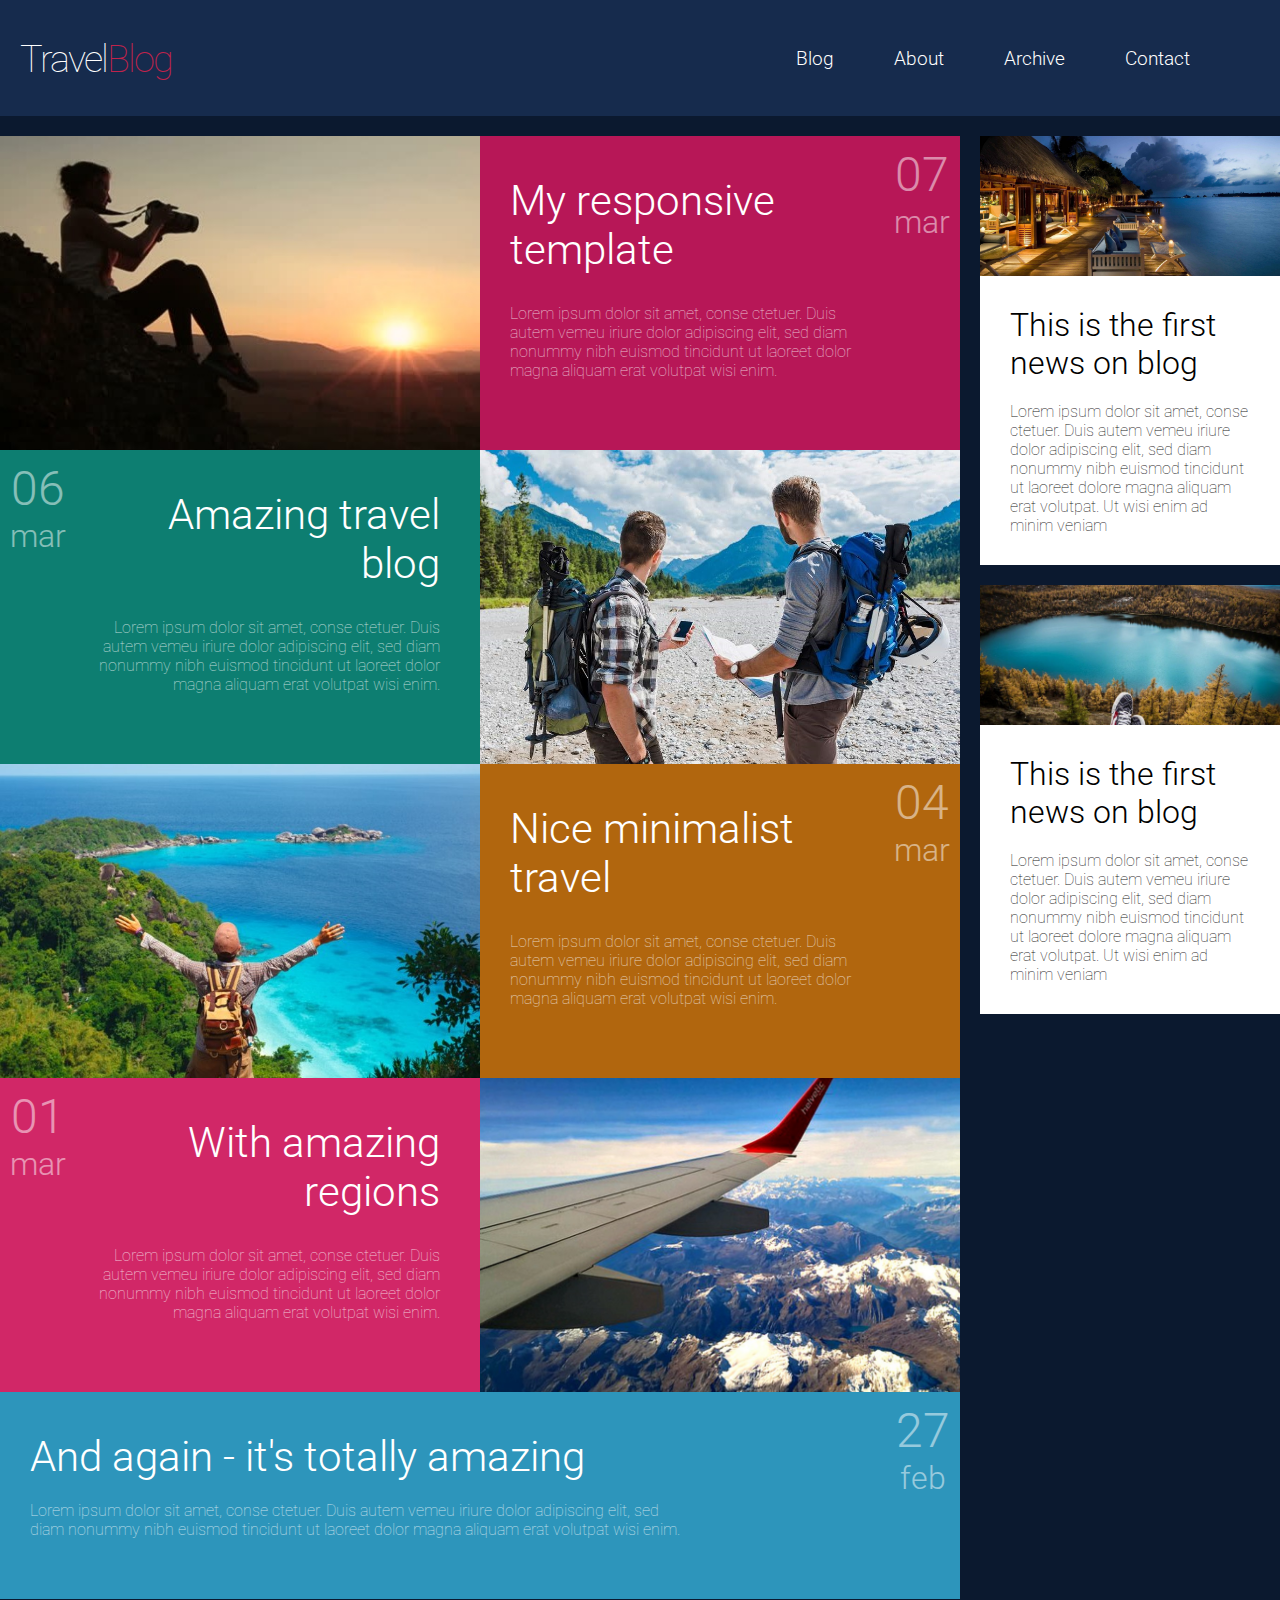
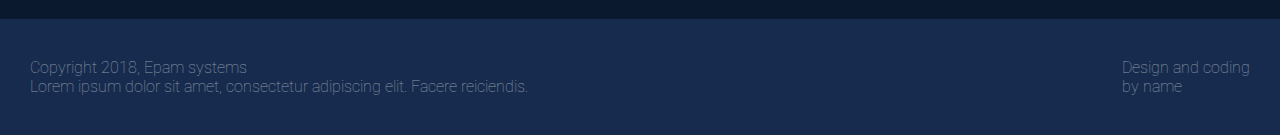
<file: FL11_HW5/homework/index.html>
<!DOCTYPE html>
<html lang="zxx">
   <head>
      <meta charset="UTF-8">
      <meta name="viewport" content="width=device-width, initial-scale=1.0">
      <meta http-equiv="X-UA-Compatible" content="ie=edge">
      <link rel="stylesheet" href="css/styles.css">
      <link href='https://fonts.googleapis.com/css?family=Roboto:400,100,300,700&subset=latin,latin-ext' rel='stylesheet' type='text/css'>
      <title>Responsive</title>
   </head>
   <body>
      <div class="wrapper">
         <header>
            <div class="burger">
               <span></span>
            </div>
            <div class="logo">Travel<span>Blog</span></div>
            <nav class="menu">
               <ul>
                  <li><a href="#">Blog</a></li>
                  <li><a href="#">About</a></li>
                  <li><a href="#">Archive</a></li>
                  <li><a href="#">Contact</a></li>
               </ul>
            </nav>
         </header>
         <main>
            <div class="blog">
               <div class="post">
                  <div class="post-img_1 post-img">
                     <a href="#"></a>
                  </div>
                  <div class="post-1 post-info">
                     <div class="post-text">
                        <h1>My responsive template</h1>
                        <p>
                           Lorem ipsum dolor sit amet, conse ctetuer. Duis autem vemeu iriure
                           dolor adipiscing elit, sed diam nonummy nibh euismod tincidunt ut
                           laoreet dolor magna aliquam erat volutpat wisi enim.
                        </p>
                     </div>
                     <div class="date">
                        <div class="day">07</div>
                        <div class="month">mar</div>
                     </div>
                  </div>
               </div>
               <div class="post">
                  <div class="post-img_2 post-img">
                     <a href="#"></a>
                  </div>
                  <div class="post-2 post-info">
                     <div class="post-text">
                        <h1>Amazing travel blog</h1>
                        <p>
                           Lorem ipsum dolor sit amet, conse ctetuer. Duis autem vemeu iriure
                           dolor adipiscing elit, sed diam nonummy nibh euismod tincidunt ut
                           laoreet dolor magna aliquam erat volutpat wisi enim.
                        </p>
                     </div>
                     <div class="date">
                        <div class="day">06</div>
                        <div class="month">mar</div>
                     </div>
                  </div>
               </div>
               <div class="post">
                  <div class="post-img_3 post-img">
                     <a href="#"></a>
                  </div>
                  <div class="post-3 post-info">
                     <div class="post-text">
                        <h1>Nice minimalist travel</h1>
                        <p>
                           Lorem ipsum dolor sit amet, conse ctetuer. Duis autem vemeu iriure
                           dolor adipiscing elit, sed diam nonummy nibh euismod tincidunt ut
                           laoreet dolor magna aliquam erat volutpat wisi enim.
                        </p>
                     </div>
                     <div class="date">
                        <div class="day">04</div>
                        <div class="month">mar</div>
                     </div>
                  </div>
               </div>
               <div class="post">
                  <div class="post-img_4 post-img">
                     <a href="#"></a>
                  </div>
                  <div class="post-4 post-info">
                     <div class="post-text">
                        <h1>With amazing regions</h1>
                        <p>
                           Lorem ipsum dolor sit amet, conse ctetuer. Duis autem vemeu iriure
                           dolor adipiscing elit, sed diam nonummy nibh euismod tincidunt ut
                           laoreet dolor magna aliquam erat volutpat wisi enim.
                        </p>
                     </div>
                     <div class="date">
                        <div class="day">01</div>
                        <div class="month">mar</div>
                     </div>
                  </div>
               </div>
               <div class="last-post post-info post-5">
                  <div class="post-text">
                     <h1>And again - it's totally amazing</h1>
                     <p>
                        Lorem ipsum dolor sit amet, conse ctetuer. Duis autem vemeu iriure
                        dolor adipiscing elit, sed diam nonummy nibh euismod tincidunt ut
                        laoreet dolor magna aliquam erat volutpat wisi enim.
                     </p>
                  </div>
                  <div class="date">
                     <div class="day">27</div>
                     <div class="month">feb</div>
                  </div>
               </div>
            </div>
            <div class="news">
               <div class="first-news">
                  <div class="news-img_1 news-image">
                     <a href=""></a>
                  </div>
                  <div class="news-info">
                     <h1>This is the first news on blog</h1>
                     <p>Lorem ipsum dolor sit amet, conse ctetuer. Duis autem vemeu iriure 
                        dolor adipiscing elit, sed diam nonummy nibh euismod tincidunt ut 
                        laoreet dolore magna aliquam erat volutpat. Ut wisi enim ad minim veniam
                     </p>
                  </div>
               </div>
               <div class="last-news">
                  <div class="news-img_2 news-image">
                     <a href=""></a>
                  </div>
                  <div class="news-info">
                     <h1>This is the first news on blog</h1>
                     <p>Lorem ipsum dolor sit amet, conse ctetuer. Duis autem vemeu iriure 
                        dolor adipiscing elit, sed diam nonummy nibh euismod tincidunt ut 
                        laoreet dolore magna aliquam erat volutpat. Ut wisi enim ad minim veniam
                     </p>
                  </div>
               </div>
            </div>
         </main>
         <footer>
            <div class="copyright">
               Copyright 2018, Epam systems
               <p>Lorem ipsum dolor sit amet, consectetur adipiscing elit. 
                  Facere reiciendis.
               </p>
            </div>
            <div class="design">
               Design and coding
               <p>by name</p>
            </div>
         </footer>
      </div>
   </body>
</html>
</file>
<file: FL11_HW1/homework/style.css>
html,body,div,span,applet,object,iframe,h1,h2,h3,h4,h5,h6,p,blockquote,pre,a,abbr,acronym,address,big,cite,code,del,dfn,em,font,img,ins,kbd,q,s,samp,small,strike,strong,sub,sup,tt,var,b,u,i,center,dl,dt,dd,ol,ul,li,fieldset,form,label,legend,table,caption,tbody,tfoot,thead,tr,th,td{background:transparent;border:0;margin:0;padding:0;vertical-align:baseline}body{line-height:1}h1,h2,h3,h4,h5,h6{clear:both;font-weight:normal}ol,ul{list-style:none}blockquote{quotes:none}blockquote:before,blockquote:after{content:'';content:none}del{text-decoration:line-through}table{border-collapse:collapse;border-spacing:0}a img{border:0}#container{float:left;margin:0 -240px 0 0;width:100%}#primary,#secondary{float:right;overflow:hidden;width:220px}#secondary{clear:right}#footer{clear:both;width:100%}.one-column #content{margin:0 auto;width:640px}.single-attachment #content{margin:0 auto;width:900px}body,input,textarea,.page-title span,.pingback a.url{font-family:Georgia,"Bitstream Charter",serif}h3#comments-title,h3#reply-title,#access .menu,#access div.menu ul,#cancel-comment-reply-link,.form-allowed-tags,#site-info,#site-title,#wp-calendar,.comment-meta,.comment-body tr th,.comment-body thead th,.entry-content label,.entry-content tr th,.entry-content thead th,.entry-meta,.entry-title,.entry-utility,#respond label,.navigation,.page-title,.pingback p,.reply,.widget-title,.wp-caption-text{font-family:"Helvetica Neue",Arial,Helvetica,"Nimbus Sans L",sans-serif}input[type="submit"]{font-family:"Helvetica Neue",Arial,Helvetica,"Nimbus Sans L",sans-serif}pre{font-family:"Courier 10 Pitch",Courier,monospace}code{font-family:Monaco,Consolas,"Andale Mono","DejaVu Sans Mono",monospace}#access .menu-header,div.menu,#colophon,#branding,#main,#wrapper{margin:0 auto;width:940px}#wrapper{background:#fff;margin-top:20px;padding:0 20px}#footer-widget-area{overflow:hidden}#footer-widget-area .widget-area{float:left;margin-right:20px;width:220px}#footer-widget-area #fourth{margin-right:0}#site-info{float:left;font-size:14px;font-weight:bold;width:700px}#site-generator{float:right;width:220px}body{background:#f1f1f1}body,input,textarea{color:#666;font-size:12px;line-height:18px}hr{background-color:#e7e7e7;border:0;clear:both;height:1px;margin-bottom:18px}p{margin-bottom:18px}ul{list-style:square;margin:0 0 18px 1.5em}ol{list-style:decimal;margin:0 0 18px 1.5em}ol ol{list-style:upper-alpha}ol ol ol{list-style:lower-roman}ol ol ol ol{list-style:lower-alpha}ul ul,ol ol,ul ol,ol ul{margin-bottom:0}dl{margin:0 0 24px 0}dt{font-weight:bold}dd{margin-bottom:18px}strong{font-weight:bold}cite,em,i{font-style:italic}big{font-size:131.25%}ins{background:#ffc;text-decoration:none}blockquote{font-style:italic;padding:0 3em}blockquote cite,blockquote em,blockquote i{font-style:normal}pre{background:#f7f7f7;color:#222;line-height:18px;margin-bottom:18px;overflow:auto;padding:1.5em}abbr,acronym{cursor:help}sup,sub{height:0;line-height:1;position:relative;vertical-align:baseline}sup{bottom:1ex}sub{top:.5ex}small{font-size:smaller}input{margin-bottom:10px}input[type="text"],input[type="password"],input[type="email"],input[type="url"],input[type="number"],textarea{background:#f9f9f9;border:1px solid #ccc;box-shadow:inset 1px 1px 1px rgba(0,0,0,0.1);-moz-box-shadow:inset 1px 1px 1px rgba(0,0,0,0.1);-webkit-box-shadow:inset 1px 1px 1px rgba(0,0,0,0.1);padding:2px}a:link{color:#06c}a:visited{color:#743399}a:active,a:hover{color:#ff4b33}.screen-reader-text{clip:rect(1px,1px,1px,1px);overflow:hidden;position:absolute !important;height:1px;width:1px}#header{padding:30px 0 0 0}#site-title{float:left;font-size:30px;line-height:36px;margin:0 0 18px 0;width:700px}#site-title a{color:#000;font-weight:bold;text-decoration:none}#site-description{color:#000;clear:right;float:right;font-style:italic;margin:15px 0 18px 0;opacity:.65;width:220px}#branding img{border-top:4px solid #000;border-bottom:1px solid #000;display:block;float:left}#access{background:#000;display:block;float:left;margin:0 auto;width:940px}#access .menu-header,div.menu{font-size:13px;margin-left:12px;width:928px}#access .menu-header ul,div.menu ul{list-style:none;margin:0}#access .menu-header li,div.menu li{float:left;position:relative}#access a{color:#aaa;display:block;line-height:38px;padding:0 10px;text-decoration:none}#access ul ul{box-shadow:0 3px 3px rgba(0,0,0,0.2);-moz-box-shadow:0 3px 3px rgba(0,0,0,0.2);-webkit-box-shadow:0 3px 3px rgba(0,0,0,0.2);display:none;position:absolute;top:38px;left:0;float:left;width:180px;z-index:99999}#access ul ul li{min-width:180px}#access ul ul ul{left:100%;top:0}#access ul ul a{background:#333;line-height:1em;padding:10px;width:160px;height:auto}#access li:hover>a,#access ul ul:hover>a{background:#333;color:#fff}#access ul li:hover>ul{display:block}#access ul li.current_page_item>a,#access ul li.current_page_ancestor>a,#access ul li.current-menu-ancestor>a,#access ul li.current-menu-item>a,#access ul li.current-menu-parent>a{color:#fff}* html #access ul li.current_page_item a,* html #access ul li.current_page_ancestor a,* html #access ul li.current-menu-ancestor a,* html #access ul li.current-menu-item a,* html #access ul li.current-menu-parent a,* html #access ul li a:hover{color:#fff}#main{clear:both;overflow:hidden;padding:40px 0 0 0}#content{margin-bottom:36px}#content,#content input,#content textarea{color:#333;font-size:16px;line-height:24px}#content p,#content ul,#content ol,#content dd,#content pre,#content hr{margin-bottom:24px}#content ul ul,#content ol ol,#content ul ol,#content ol ul{margin-bottom:0}#content pre,#content kbd,#content tt,#content var{font-size:15px;line-height:21px}#content code{font-size:13px}#content dt,#content th{color:#000}#content h1,#content h2,#content h3,#content h4,#content h5,#content h6{color:#000;line-height:1.5em;margin:0 0 20px 0}#content table{border:1px solid #e7e7e7;margin:0 -1px 24px 0;text-align:left;width:100%}#content tr th,#content thead th{color:#777;font-size:12px;font-weight:bold;line-height:18px;padding:9px 24px;border-right:1px solid #e7e7e7}#content tr td{border-top:1px solid #e7e7e7;padding:6px 24px;border-right:1px solid #e7e7e7}#content tr.odd td{background:#f2f7fc}.hentry{margin:0 0 48px 0}.home .sticky{background:#f2f7fc;border-top:4px solid #000;margin-left:-20px;margin-right:-20px;padding:18px 20px}.single .hentry{margin:0 0 36px 0}.page-title{color:#000;font-size:14px;font-weight:bold;margin:0 0 36px 0}.page-title span{color:#333;font-size:16px;font-style:italic;font-weight:normal}.page-title a:link,.page-title a:visited{color:#777;text-decoration:none}.page-title a:active,.page-title a:hover{color:#ff4b33}#content .entry-title{color:#000;font-size:21px;font-weight:bold;line-height:1.3em;margin-bottom:0}.entry-title a:link,.entry-title a:visited{color:#000;text-decoration:none}.entry-title a:active,.entry-title a:hover{color:#ff4b33}.entry-meta{color:#777;font-size:12px}.entry-meta abbr,.entry-utility abbr{border:0}.entry-meta abbr:hover,.entry-utility abbr:hover{border-bottom:1px dotted #666}.single-author .by-author{position:absolute !important;clip:rect(1px 1px 1px 1px);clip:rect(1px,1px,1px,1px)}.entry-content,.entry-summary{clear:both;padding:12px 0 0 0}.entry-content .more-link{white-space:nowrap}#content .entry-summary p:last-child{margin-bottom:12px}.entry-content fieldset{border:1px solid #e7e7e7;margin:0 0 24px 0;padding:24px}.entry-content fieldset legend{background:#fff;color:#000;font-weight:bold;padding:0 24px}.entry-content input{margin:0 0 24px 0}.entry-content input.file,.entry-content input.button{margin-right:24px}.entry-content label{color:#777;font-size:12px}.entry-content select{margin:0 0 24px 0}.entry-content sup,.entry-content sub{font-size:10px}.entry-content blockquote.left{float:left;margin-left:0;margin-right:24px;text-align:right;width:33%}.entry-content blockquote.right{float:right;margin-left:24px;margin-right:0;text-align:left;width:33%}.page-link{clear:both;color:#000;font-weight:bold;line-height:48px;word-spacing:.5em}.page-link a:link,.page-link a:visited{background:#f1f1f1;color:#333;font-weight:normal;padding:.5em .75em;text-decoration:none}.home .sticky .page-link a{background:#d9e8f7}.page-link a:active,.page-link a:hover{color:#ff4b33}body.page .edit-link{clear:both;display:block}#entry-author-info{background:#f2f7fc;border-top:4px solid #000;clear:both;font-size:14px;line-height:20px;margin:24px 0;overflow:hidden;padding:18px 20px}#entry-author-info #author-avatar{background:#fff;border:1px solid #e7e7e7;float:left;height:60px;margin:0 -104px 0 0;padding:11px}#entry-author-info #author-description{float:left;margin:0 0 0 104px}#entry-author-info h2{color:#000;font-size:100%;font-weight:bold;margin-bottom:0}.entry-utility{clear:both;color:#777;font-size:12px;line-height:18px}.entry-meta a,.entry-utility a{color:#777}.entry-meta a:hover,.entry-utility a:hover{color:#ff4b33}#content .video-player{padding:0}.format-standard .wp-video,.format-standard .wp-audio-shortcode,.format-audio .wp-audio-shortcode,.format-standard .video-player{margin-bottom:24px}.home #content .format-aside p,.home #content .category-asides p{font-size:14px;line-height:20px;margin-bottom:10px;margin-top:0}.format-gallery .size-thumbnail img,.category-gallery .size-thumbnail img{border:10px solid #f1f1f1;margin-bottom:0}.format-gallery .gallery-thumb,.category-gallery .gallery-thumb{float:left;margin-right:20px;margin-top:-4px}.home #content .format-gallery .entry-utility,.home #content .category-gallery .entry-utility{padding-top:4px}.attachment .entry-content .entry-caption{font-size:140%;margin-top:24px}.attachment .entry-content .nav-previous a:before{content:'\2190\00a0'}.attachment .entry-content .nav-next a:after{content:'\00a0\2192'}#content img.size-auto,#content img.size-full,#content img.size-large,#content img.size-medium,#content .entry-attachment img,#content .widget-container img{max-width:100%;height:auto}#ie8 #content img.size-auto,#ie8 #content img.size-full,#ie8 #content img.size-large,#ie8 #content img.size-medium,#ie8 #content .entry-attachment img{width:auto}.alignleft,img.alignleft{display:inline;float:left;margin-right:24px;margin-top:4px}.alignright,img.alignright{display:inline;float:right;margin-left:24px;margin-top:4px}.aligncenter,img.aligncenter{clear:both;display:block;margin-left:auto;margin-right:auto}img.alignleft,img.alignright,img.aligncenter{margin-bottom:12px}.wp-caption{background:#f1f1f1;line-height:18px;margin-bottom:20px;max-width:100%;padding:4px;text-align:center}.wp-caption img{margin:5px 5px 0;max-width:622px}.wp-caption p.wp-caption-text{color:#777;font-size:12px;margin:5px}.wp-smiley{margin:0}.gallery{margin:0 auto 18px}.gallery .gallery-item{float:left;margin-top:0;text-align:center}.gallery-columns-1 .gallery-item{width:100%}.gallery-columns-2 .gallery-item{width:50%}.gallery-columns-3 .gallery-item{width:33%}.gallery-columns-4 .gallery-item{width:25%}.gallery-columns-5 .gallery-item{width:20%}.gallery-columns-6 .gallery-item{width:16%}.gallery-columns-7 .gallery-item{width:14%}.gallery-columns-8 .gallery-item{width:12%}.gallery-columns-9 .gallery-item{width:11%}.gallery-columns-1 img{max-width:620px}.gallery-columns-2 img{max-width:288px}.gallery-columns-3 img{max-width:177px}.gallery-columns-4 img{max-width:122px}.gallery-columns-5 img{max-width:88px}.gallery-columns-6 img{max-width:66px}.gallery-columns-7 img{max-width:50px}.gallery-columns-8 img{max-width:39px}.gallery-columns-9 img{max-width:29px}.gallery-item img{height:auto}.gallery-columns-2 .attachment-medium{max-width:92%;height:auto}.gallery-columns-4 .attachment-thumbnail{max-width:84%;height:auto}.gallery .gallery-caption{color:#777;font-size:12px;margin:0 0 12px}.gallery dl{margin:0}.gallery img{border:10px solid #f1f1f1}.gallery br+br{display:none}#content .entry-attachment img{display:block;margin:0 auto}.navigation{color:#777;font-size:12px;line-height:18px;overflow:hidden}.navigation a:link,.navigation a:visited{color:#777;text-decoration:none}.navigation a:active,.navigation a:hover{color:#ff4b33}.nav-previous{float:left;width:50%}.nav-next{float:right;text-align:right;width:50%}#nav-above{margin:0 0 18px 0}#nav-above{display:none}.paged #nav-above,.single #nav-above{display:block}#nav-below{margin:-18px 0 0 0}#comments{clear:both}#comments .navigation{padding:0 0 18px 0}h3#comments-title,h3#reply-title{color:#000;font-size:20px;font-weight:bold;margin-bottom:0}h3#comments-title{padding:24px 0}.commentlist{list-style:none;margin:0}.commentlist li.comment{border-bottom:1px solid #e7e7e7;line-height:24px;margin:0 0 24px 0;padding:0 0 0 56px;position:relative}.commentlist li:last-child{border-bottom:0;margin-bottom:0}#comments .comment-body ul,#comments .comment-body ol{margin-bottom:18px}#comments .comment-body p:last-child{margin-bottom:6px}#comments .comment-body blockquote p:last-child{margin-bottom:24px}.commentlist ol{list-style:decimal}.commentlist .avatar{position:absolute;top:4px;left:0}.comment-author cite{color:#000;font-style:normal;font-weight:bold}.comment-author .says{font-style:italic}.comment-meta{font-size:12px;margin:0 0 18px 0}.comment-meta a:link,.comment-meta a:visited{color:#777;text-decoration:none}.comment-meta a:active,.comment-meta a:hover{color:#ff4b33}.commentlist .bypostauthor>div{background:#f2f7fc;border-top:4px solid #000;margin-bottom:10px;padding:10px 0 0 20px}.reply{font-size:12px;padding:0 0 24px 0}.reply a,a.comment-edit-link{color:#777}.reply a:hover,a.comment-edit-link:hover{color:#ff4b33}.commentlist .children{list-style:none;margin:0}.commentlist .children li{border:0;margin:0}.nopassword,.nocomments{display:none}#comments .pingback{border-bottom:1px solid #e7e7e7;margin-bottom:18px;padding-bottom:18px}.commentlist li.comment+li.pingback{margin-top:-6px}#comments .pingback p{color:#777;display:block;font-size:12px;line-height:18px;margin:0}#comments .pingback .url{font-size:13px;font-style:italic}input[type="submit"]{color:#333}form{text-align:right}input{width:200px}#respond{border-top:1px solid #e7e7e7;margin:24px 0;overflow:hidden;position:relative}#respond p{margin:0}#respond .comment-notes{margin-bottom:1em}.form-allowed-tags{line-height:1em}.children #respond{margin:0 48px 0 0}h3#reply-title{margin:18px 0}#comments-list #respond{margin:0 0 18px 0}#comments-list ul #respond{margin:0}#cancel-comment-reply-link{font-size:12px;font-weight:normal;line-height:18px}#respond .required{color:#ff4b33;font-weight:bold}#respond label{color:#777;font-size:12px}#respond input{margin:0 0 9px;width:98%}#respond textarea{width:98%}#respond .form-allowed-tags{color:#777;font-size:12px;line-height:18px}#respond .form-allowed-tags code{font-size:11px}#respond .form-submit{margin:12px 0}#respond .form-submit input{font-size:14px;width:auto}.widget-area ul{list-style:none;margin-left:0}.widget-area ul ul{list-style:square;margin-left:1.3em}.widget-area select{max-width:100%}.widget_search #s{width:60%}.widget_search label{display:none}.widget-container{word-wrap:break-word;-webkit-hyphens:auto;-moz-hyphens:auto;hyphens:auto;margin:0 0 18px 0}.widget-container .wp-caption img{margin:auto}.widget-container.widget_image .wp-caption{width:auto}.widget-container.widget_image .wp-caption img{margin-left:-8px}.widget-title{color:#222;font-size:14px;font-weight:bold}.widget-area a:link,.widget-area a:visited{text-decoration:none}.widget-area a:active,.widget-area a:hover{text-decoration:underline}.widget-area .entry-meta{font-size:11px}#wp_tag_cloud div{line-height:1.6em}#wp-calendar{width:100%}#wp-calendar caption{color:#222;font-size:14px;font-weight:bold;padding-bottom:4px;text-align:left}#wp-calendar thead{font-size:11px}#wp-calendar tbody{color:#aaa}#wp-calendar tbody td{background:#f5f5f5;border:1px solid #fff;padding:3px 0 2px;text-align:center}#wp-calendar tbody .pad{background:0}#wp-calendar tfoot #next{text-align:right}.widget_rss a.rsswidget{color:#000}.widget_rss a.rsswidget:hover{color:#ff4b33}.widget_rss .widget-title img{width:11px;height:11px}#main .widget-area ul{margin-left:0;padding:0 20px 0 0}#main .widget-area ul ul{border:0;margin-left:1.3em;padding:0}#main .widget-container.music-player ul{margin:0}#footer{margin-bottom:20px}#colophon{border-top:4px solid #000;margin-top:-4px;overflow:hidden;padding:18px 0}#site-info{font-weight:bold}#site-info a{color:#000;text-decoration:none}#site-generator{font-style:italic;position:relative}#site-generator a{background:url(images/wordpress.png) center left no-repeat;color:#666;display:inline-block;line-height:16px;padding-left:20px;text-decoration:none}#site-generator a:hover{text-decoration:underline}img#wpstats{display:block;margin:0 auto 10px}pre{-webkit-text-size-adjust:140%}code{-webkit-text-size-adjust:160%}#access,.entry-meta,.entry-utility,.navigation,.widget-area{-webkit-text-size-adjust:120%}#site-description{-webkit-text-size-adjust:none}@media print{body{background:none !important}#wrapper{clear:both !important;display:block !important;float:none !important;position:relative !important}#header{border-bottom:2pt solid #000;padding-bottom:18pt}#colophon{border-top:2pt solid #000}#site-title,#site-description{float:none;line-height:1.4em;margin:0;padding:0}#site-title{font-size:13pt}.entry-content{font-size:14pt;line-height:1.6em}.entry-title{font-size:21pt}#access,#branding img,#respond,.comment-edit-link,.edit-link,.navigation,.page-link,.widget-area{display:none !important}#container,#header,#footer{margin:0;width:100%}#content,.one-column #content{margin:24pt 0 0;width:100%}.wp-caption p{font-size:11pt}#site-info,#site-generator{float:none;width:auto}#colophon{width:auto}img#wpstats{display:none}#site-generator a{margin:0;padding:0}#entry-author-info{border:1px solid #e7e7e7}#main{display:inline}.home .sticky{border:0}}img{width:140px;vertical-align:middle;display:block;margin:0 auto;margin-left:calc(50% - 50px);margin-bottom:20px}nav>a{padding:10px;color:#0279c1}nav>a b:hover{color:#00527a}nav>a:visited{color:#0279c1}article{padding-left:10px}footer{margin-top:20px;padding:40px 20px;text-align:center;background:#3333}
</file>
<file: FL11_HW11/homework/assets/material-icons/material-icons.css>
@font-face {
  font-family: 'Material Icons';
  font-style: normal;
  font-weight: 400;
  src: url(MaterialIcons-Regular.eot); /* For IE6-8 */
  src: local('Material Icons'),
       local('MaterialIcons-Regular'),
       url(MaterialIcons-Regular.woff2) format('woff2'),
       url(MaterialIcons-Regular.woff) format('woff'),
       url(MaterialIcons-Regular.ttf) format('truetype');
}

.material-icons {
  font-family: 'Material Icons';
  font-weight: normal;
  font-style: normal;
  font-size: 24px;  /* Preferred icon size */
  display: inline-block;
  line-height: 1;
  text-transform: none;
  letter-spacing: normal;
  word-wrap: normal;
  white-space: nowrap;
  direction: ltr;

  /* Support for all WebKit browsers. */
  -webkit-font-smoothing: antialiased;
  /* Support for Safari and Chrome. */
  text-rendering: optimizeLegibility;

  /* Support for Firefox. */
  -moz-osx-font-smoothing: grayscale;

  /* Support for IE. */
  font-feature-settings: 'liga';
}
</file>
<file: FL11_HW11/homework/assets/styles.css>
body {
    color: rgb(0, 185, 255);
}

.header {
    text-align: center;
}

input {
    width: 95%;
    padding: 5px 10px;
}

hr {
    background: rgb(178, 221, 236);
    height: 3px;
    border: none;
}

.div_input {

    display: flex;
    justify-content: space-between;
}

.div_checkbox {
    display: flex;
    justify-content: flex-start;
}

.checkbox {
    width: 5%;
}

p {
    margin: 0 10px 0 0;
}

.button_add {
    color: rgb(179, 178, 178);
    font-size: 2rem;
}

.checkbox_icon_delete {

    width: 5%;
    margin-left: auto;
}

.edit {
    display: flex;
}

.input_edit {
    width: 200px;
    margin: 0 10px;

}

.message {
    text-align: center;
}
</file>
<file: FL11_HW2/homework/css/general.css>
/* 

please don't edit this styles

*/

h2.tm-section-title {
    color: lightskyblue;
}

a:focus {
    color: #666;
    outline: 0
}

ul {
    padding: 0;
    margin: 0
}

body {
    background-color: #f5f5f5;
    color: #000;
    font-family: 'Open Sans', Helvetica, Arial, sans-serif;
    font-size: 16px;
    font-weight: 300;
    padding-top: 30px;
    overflow-x: hidden
}

section:before {
    position: absolute;
    z-index: 1
}

.box,
.tm-content-box,
.tm-main-nav {
    background-color: #fff
}

.tm-sidebar {
    z-index: 10;
    position: fixed;
    left: 0;
    right: 0;
    top: 0;
    width: 100%;
}

.tm-sidebar ul{
    margin: 0px;
    display: flex;
}

.tm-main-nav {
    font-size: 1.5em;
    text-align: center
}

.tm-nav-item {
    list-style: none;
    width: 100%;
}

.tm-nav-item-link {
    border: 1px solid transparent;
    color: #666;
    display: block;
    padding: 10px;
    width: 100%;
    -webkit-transition: all .3s ease;
    transition: all .3s ease
}

.carousel-indicators li,
.tm-banner-inner {
    border: 1px solid lightgrey
}


.tm-nav-item-link.active,
.tm-nav-item-link:hover {
    color: #666;
    text-decoration: none;
}

.tm-nav-item-link:focus {
    text-decoration: none
}

.tm-banner-text,
.tm-banner-title,
.tm-section-title {
    color: #666;
    font-weight: 300;
    margin: 0
}

.tm-section-title {
    margin-bottom: 20px
}

.tm-section-title-box {
    margin-bottom: 0
}

.tm-banner-title {
    font-size: 3.3em;
    letter-spacing: 2px;
    text-transform: uppercase
}

.tm-main-content {
    padding-top: 70px;
}

.tm-content-box {
    overflow: hidden;
    margin-bottom: 30px
}

.padding-medium {
    padding: 40px
}

.tm-banner {
    padding: 30px
}

.tm-banner-inner {
    padding: 30px 0;
    height: 100%;
    text-align: center;
    display: flex;
    -webkit-box-orient: vertical;
    -webkit-box-direction: normal;
    -webkit-flex-direction: column;
    -ms-flex-direction: column;
    flex-direction: column;
    -webkit-box-align: center;
    -webkit-align-items: center;
    -ms-flex-align: center;
    align-items: center;
    -webkit-box-pack: center;
    -webkit-justify-content: center;
    -ms-flex-pack: center;
    justify-content: center
}

.tm-banner-inner img{
    width: 120px;
}

.tm-banner-text {
    font-size: 1.4em
}

.boxes,
.tm-box-bg-title {
    display: -webkit-box;
    display: -webkit-flex;
    display: -ms-flexbox
}

.tm-box-bg-title:hover {
    color: #ffffff;
    background-color: #87cefa;
    cursor: default;
}

/*.flex-item {*/
    /*-webkit-box-flex: 0 1 auto;*/
    /*-webkit-flex: 0 1 auto;*/
    /*-ms-flex: 0 1 auto;*/
    /*flex: 0 1 auto*/
/*}*/

.section-description {
    line-height: 1.8;
    margin-bottom: 25px
}

.section-description:last-child {
    margin-bottom: 0
}

.tm-team-description-container {
    max-width: 500px
}

.tm-team-info {
    display: flex
}

.box {
    list-style: none;
    width: 33.3333%;
    height: auto;
}

.box-bg {
    position: relative
}

.box-img {
    width: 100%;
}

.tm-box-bg-title {
    position: absolute;
    top: 0;
    right: 0;
    bottom: 0;
    left: 0;
    display: flex;
    -webkit-box-align: center;
    -webkit-align-items: center;
    -ms-flex-align: center;
    align-items: center;
    -webkit-box-pack: center;
    -webkit-justify-content: center;
    -ms-flex-pack: center;
    justify-content: center
}

.boxes {
    display: flex;
    -webkit-flex-wrap: wrap;
    -ms-flex-wrap: wrap;
    flex-wrap: wrap
}

.gallery-container a {
    cursor: -webkit-zoom-in;
    cursor: zoom-in
}

.carousel {
    position: relative;
    height: auto;
    padding: 50px 50px 80px;
    text-align: center
}

.carousel-indicators {
    bottom: 30px
}

.carousel-content {
    color: #000;
    display: -webkit-box;
    display: -webkit-flex;
    display: -ms-flexbox;
    display: flex;
    -webkit-box-align: center;
    -webkit-align-items: center;
    -ms-flex-align: center;
    align-items: center
}

.carousel-indicators .active {
    background-color: lightgrey
}

.contact-form {
    overflow: hidden
}

.form-control {
    border-radius: 0;
    font-size: 1em
}

.form-control:focus {
    border-color: lightgrey;
    box-shadow: inset 0 1px 1px rgba(0, 0, 0, .075), 0 0 8px rgba(153, 153, 153, .45)
}

.form-group {
    margin-bottom: 20px
}

.form-group-2-col-left {
    padding-left: 0;
    padding-right: 5px
}

.form-group-2-col-right {
    padding-right: 0;
    padding-left: 5px
}

.mandatory-field:after {
    position: absolute;
    top: 0;
    right: 7px
}

.carousel-inner>.carousel-item>a>img, .carousel-inner>.carousel-item>img, .img-contact-us {
    width: 100%;
}

.tm-footer {
    color: #666;
    padding-bottom: 15px
}
</file>
<file: FL11_HW2/homework/css/style.css>
@media print {
	body {
		background-color: #ffffff;
	}
	body,
	.container,
	.tm-main-content,
	.tm-banner,
	.tm-team-description-container,
	.padding-medium,
	.tm-content-box,
	.padding-medium ol {
		padding: 0;
		margin: 0;
	}
	.tm-sidebar,
	.tm-team-img,
	.gallery-container,
	.img-contact-us,
	.carousel-indicators,
	#contact {
		display: none;
	}
	.container,
	.tm-team-description-container {
		max-width: 100%;
	}
	.tm-banner {
		height: 90%;
		margin: 0 auto;
		padding: 16px 0;
	}
	h2 {
		font-weight: 300;
		text-transform: uppercase;
		color: #86cbf7;
	}
	.tm-team-description-container,
	.padding-medium {
		text-align: center;
	}
	.tm-section-description {
		width: 90%;
		margin: 0 auto;
		padding-bottom: 16px;
	}
	.heading ol {
		width: 33.3%;
		margin: 0 auto;
	}
	.heading ol li {
		list-style-type: none;
		margin-top: 5px;
	}
	.heading ol li::first-letter {
		font-size: 1.7rem;
		color: #86cbf7;
	}
	.heading ol li:nth-child(odd) {
		text-align: left;
	}
	.heading ol li:nth-child(even) {
		text-align: right;
	}
	.heading ol li a {
		color: #000000;
	}
	.tm-footer {
		padding: 5px 0;
	}
}

@media screen {
	.tm-main-nav a:hover {
		background-color: #f5f5f5;
	}
	section,
	.tm-content-header,
	.tm-sidebar {
		box-shadow: 0px 0px 12px -2px rgba(0, 0, 0, 0.61);
	}
	.tm-banner {
		background-color: #76cdd7;
	}
	.tm-banner-inner {
		background-color: #fff;
	}
	.tm-banner-text {
		letter-spacing: 4px;
		word-spacing: 8px;
		text-shadow: 0px 4px 2px #76cdd7, 0px 4px 0 #76cdd7;
		animation-name: text_animation;
		animation-duration: 3s;
		animation-iteration-count: 1;
		animation-timing-function: linear;
	}
	.flex-2-col {
		display: flex;
	}
	.flex-item p {
		font-style: italic;
		text-indent: 25px;
		line-height: 30px;
	}
	.flex-item p:nth-of-type(2) {
		font-style: normal;
	}
	.tm-team-description-container {
		align-self: center;
	}
	section::before {
		content: '';
		position: absolute;
		border: 25px solid transparent;
		border-left: 25px solid #86cbf7;
		border-top: 25px solid #86cbf7;
	}
	.box-bg:hover {
		background-color: #86cbf7;
	}
	.box-bg h2:hover {
		color: #fff;
		cursor: default;
	}
	.heading h2 {
		text-align: center;
		color: #86cbf7;
	}
	.heading ol li {
		list-style-type: lower-roman;
	}
	.heading ol li a {
		cursor: default;
		color: #000;
		padding-left: 3px;
	}
	.heading ol li a:hover {
		text-decoration: none;
		color: #ffb347;
		font-weight: bold;
		border-left: 3px solid #ffb347;
		margin-left: -3px;
	}
	.heading ol li a:visited {
		color: #ffb347;
	}
	.heading .text::after {
		position: absolute;
		content: 'New';
		font-size: 12px;
		font-variant: small-caps;
		font-weight: bold;
		color: #ef1515;
	}
	.box-work {
		padding: 10px;
	}
	.box-work:nth-of-type(even) {
		background-color: #f5f5f5;
	}
	.box-work p {
		font-style: italic;
	}
	.box-work p::first-letter {
		font-size: 26px;
	}
	.contact-form input {
		border: none;
		border-bottom: 2px solid #86cbf7;
		border-radius: 5px;
	}
	.contact-form input:focus,
	.contact-form textarea:focus {
		background-color: #86cbf7;
		color: #fff;
	}
	.contact-form textarea {
		border: 2px solid #86cbf7;
		border-radius: 5px;
		resize: none;
	}
	.contact-form .mandatory-field::after {
		content: '';
		position: absolute;
		width: 30px;
		height: 30px;
		right: 3px;
		top: 3px;
		background-image: url('../img/email-icon.png');
		background-size: cover;
	}
	.contact-form .submit-btn {
		float: right;
		padding: 15px 50px;
		font-size: 22px;
		color: #86cbf7;
		background-color: #ffffff;
		border: 2px solid #86cbf7;
		border-radius: 0px;
	}
	.contact-form .submit-btn:hover {
		background-color: #86cbf7;
		color: #fff;
	}
	@keyframes text_animation {
		0% {
			transform: rotateY(0deg);
		}
		30% {
			transform: rotateY(90deg);
		}
		50% {
			transform: rotateY(180deg);
		}
		70% {
			transform: rotateY(270deg);
		}
		100% {
			transform: rotateY(360deg);
		}
	}
}
</file>
<file: FL11_HW3/homework/css/style1.css>
* {
  margin: 0;
  padding: 0; }

body {
  background-color: #fff; }

.header {
  background: url("../img/m-h-day.jpg");
  background-size: cover;
  background-position: center;
  border: 1px solid transparent;
  border-radius: 0 0 30% 0; }
  .header .header-wrap {
    width: 80%;
    margin: 0 auto; }
    .header .header-wrap .landing-logo {
      display: flex;
      align-items: center;
      justify-content: flex-start;
      padding-top: 10px; }
      .header .header-wrap .landing-logo p {
        padding-left: 10px;
        font-family: "Hind", sans-serif;
        color: #22263C;
        display: flex;
        flex-direction: column;
        align-items: center;
        font-weight: bold;
        font-size: 24px;
        line-height: 0.8; }
        .header .header-wrap .landing-logo p span {
          font-size: 12px; }
    .header .header-wrap .header_heading {
      font-family: 'Source Sans Pro', sans-serif;
      color: #22263C;
      font-weight: bold;
      font-size: 48px;
      margin: 40px 0;
      max-width: 400px;
      position: relative;
      z-index: 1; }
      .header .header-wrap .header_heading::before {
        content: '';
        background-color: #1C9BC3;
        height: 16px;
        width: 200px;
        z-index: -1;
        bottom: 5px;
        position: absolute; }
    .header .header-wrap .header_text {
      font-family: "Hind", sans-serif;
      color: #22263C;
      max-width: 540px;
      font-size: 16px; }
    .header .header-wrap .header_button {
      background-color: #659315;
      color: #fff;
      font-family: 'Source Sans Pro', sans-serif;
      border: none;
      font-size: 16px;
      padding: 10px 34px;
      border-radius: 3px;
      cursor: pointer;
      margin: 40px 0 120px 0; }
      .header .header-wrap .header_button:hover {
        background-color: #2E9315; }

.section {
  display: flex;
  align-items: center;
  flex-direction: column; }
  .section .section_text {
    font-family: 'Source Sans Pro', sans-serif;
    color: #22263C;
    font-weight: 600;
    font-size: 28px;
    margin: 20px 0;
    position: relative;
    width: 300px;
    z-index: 1; }
    .section .section_text::before {
      content: '';
      background-color: #1C9BC3;
      width: 124px;
      height: 8px;
      z-index: -1;
      position: absolute;
      right: 30px;
      top: 21px; }
  .section .section_card_wrap {
    display: flex;
    justify-content: space-between;
    margin: 0 auto;
    width: 80%; }
    .section .section_card_wrap .section_card {
      display: flex;
      flex-direction: column;
      align-items: center;
      background-color: #21232e;
      border-radius: 5px;
      width: 30%;
      padding: 15px;
      color: #fff; }
      .section .section_card_wrap .section_card .section_card_img {
        width: 100%; }
      .section .section_card_wrap .section_card .section_card_heading {
        font-family: 'Source Sans Pro', sans-serif;
        color: #22263C;
        color: #fff;
        font-size: 20px;
        position: relative;
        z-index: 1;
        margin: 10px 0;
        display: inline-block; }
        .section .section_card_wrap .section_card .section_card_heading .section_card_underline {
          position: absolute;
          z-index: -1;
          height: 12px;
          width: 100%;
          background-color: #1C9BC3;
          top: 14px; }
      .section .section_card_wrap .section_card .section_card_text {
        font-family: "Hind", sans-serif;
        color: #BFC1CA;
        text-align: center;
        padding-bottom: 10px; }

.section_banner {
  width: 60%;
  display: flex;
  justify-content: space-around;
  align-items: center;
  align-content: center;
  background: linear-gradient(45deg, #629116 0%, #2d59cf 100%);
  margin-top: 100px;
  border-radius: 5px; }
  .section_banner .section_banner_text_wrap {
    padding: 24px 0; }
    .section_banner .section_banner_text_wrap .section_banner_heading {
      font-family: 'Source Sans Pro', sans-serif;
      color: #22263C;
      font-size: 24px;
      font-weight: 600;
      padding-bottom: 10px;
      z-index: 1;
      position: relative; }
      .section_banner .section_banner_text_wrap .section_banner_heading::before {
        content: '';
        position: absolute;
        z-index: -1;
        height: 10px;
        width: 46px;
        top: 18px;
        left: 96px;
        background-color: #1C9BC3; }
    .section_banner .section_banner_text_wrap .section_banner_text {
      font-family: "Hind", sans-serif;
      color: #BFC1CA; }
  .section_banner .section_banner_button {
    background-color: #659315;
    color: #fff;
    font-family: 'Source Sans Pro', sans-serif;
    border: none;
    font-size: 16px;
    padding: 10px 34px;
    border-radius: 3px;
    cursor: pointer; }
    .section_banner .section_banner_button:hover {
      background-color: #2E9315; }

.footer {
  background-color: #21232e;
  color: #BFC1CA;
  padding: 100px 0 40px 0;
  margin-top: -60px; }
  .footer .footer-wrap {
    width: 80%;
    margin: 0 auto;
    display: flex;
    justify-content: space-between;
    align-items: center; }
    .footer .footer-wrap .footer_logo {
      display: flex;
      align-items: center;
      justify-content: flex-start;
      padding-top: 10px; }
      .footer .footer-wrap .footer_logo p {
        padding-left: 10px;
        font-family: "Hind", sans-serif;
        color: #22263C;
        display: flex;
        flex-direction: column;
        align-items: center;
        font-weight: bold;
        font-size: 24px;
        line-height: 0.8; }
        .footer .footer-wrap .footer_logo p span {
          font-size: 12px; }
      .footer .footer-wrap .footer_logo p {
        color: #BFC1CA; }
    .footer .footer-wrap .footer_text, .footer .footer-wrap .footer-cr {
      font-family: "Hind", sans-serif;
      width: 30%;
      line-height: 1.4; }

/*# sourceMappingURL=style1.css.map */
</file>
<file: FL11_HW3/homework/css/style2.css>
* {
  margin: 0;
  padding: 0; }

body {
  background-color: #151724; }

.header {
  background: url("../img/m-h-night.jpg");
  background-size: cover;
  background-position: center;
  border: 1px solid transparent;
  border-radius: 0 0 30% 0; }
  .header .header-wrap {
    width: 80%;
    margin: 0 auto; }
    .header .header-wrap .landing-logo {
      display: flex;
      align-items: center;
      justify-content: flex-start;
      padding-top: 10px; }
      .header .header-wrap .landing-logo p {
        padding-left: 10px;
        font-family: "Fresca", sans-serif;
        color: #fff;
        display: flex;
        flex-direction: column;
        align-items: center;
        font-weight: bold;
        font-size: 24px;
        line-height: 0.8; }
        .header .header-wrap .landing-logo p span {
          font-size: 12px; }
    .header .header-wrap .header_heading {
      font-family: 'Source Sans Pro', sans-serif;
      color: #fff;
      font-weight: bold;
      font-size: 48px;
      margin: 40px 0;
      max-width: 400px;
      position: relative;
      z-index: 1; }
      .header .header-wrap .header_heading::before {
        content: '';
        background-color: #FA4C33;
        height: 16px;
        width: 200px;
        z-index: -1;
        bottom: 5px;
        position: absolute; }
    .header .header-wrap .header_text {
      font-family: "Fresca", sans-serif;
      color: #fff;
      max-width: 540px;
      font-size: 16px; }
    .header .header-wrap .header_button {
      background-color: #DDA61D;
      color: #fff;
      font-family: 'Source Sans Pro', sans-serif;
      border: none;
      font-size: 16px;
      padding: 10px 34px;
      border-radius: 3px;
      cursor: pointer;
      margin: 40px 0 120px 0; }
      .header .header-wrap .header_button:hover {
        background-color: #DD8A1D; }

.section {
  display: flex;
  align-items: center;
  flex-direction: column; }
  .section .section_text {
    font-family: 'Source Sans Pro', sans-serif;
    color: #fff;
    font-weight: 600;
    font-size: 28px;
    margin: 20px 0;
    position: relative;
    width: 300px;
    z-index: 1; }
    .section .section_text::before {
      content: '';
      background-color: #FA4C33;
      width: 124px;
      height: 8px;
      z-index: -1;
      position: absolute;
      right: 30px;
      top: 21px; }
  .section .section_card_wrap {
    display: flex;
    justify-content: space-between;
    margin: 0 auto;
    width: 80%; }
    .section .section_card_wrap .section_card {
      display: flex;
      flex-direction: column;
      align-items: center;
      background-color: #3B414B;
      border-radius: 5px;
      width: 30%;
      padding: 15px;
      color: #fff; }
      .section .section_card_wrap .section_card .section_card_img {
        width: 100%; }
      .section .section_card_wrap .section_card .section_card_heading {
        font-family: 'Source Sans Pro', sans-serif;
        color: #fff;
        color: #fff;
        font-size: 20px;
        position: relative;
        z-index: 1;
        margin: 10px 0;
        display: inline-block; }
        .section .section_card_wrap .section_card .section_card_heading .section_card_underline {
          position: absolute;
          z-index: -1;
          height: 12px;
          width: 100%;
          background-color: #FA4C33;
          top: 14px; }
      .section .section_card_wrap .section_card .section_card_text {
        font-family: "Fresca", sans-serif;
        color: #BFC1CA;
        text-align: center;
        padding-bottom: 10px; }

.section_banner {
  width: 60%;
  display: flex;
  justify-content: space-around;
  align-items: center;
  align-content: center;
  background: linear-gradient(45deg, #dca41d 0%, #8d254e 100%);
  margin-top: 100px;
  border-radius: 5px; }
  .section_banner .section_banner_text_wrap {
    padding: 24px 0; }
    .section_banner .section_banner_text_wrap .section_banner_heading {
      font-family: 'Source Sans Pro', sans-serif;
      color: #fff;
      font-size: 24px;
      font-weight: 600;
      padding-bottom: 10px;
      z-index: 1;
      position: relative; }
      .section_banner .section_banner_text_wrap .section_banner_heading::before {
        content: '';
        position: absolute;
        z-index: -1;
        height: 10px;
        width: 46px;
        top: 18px;
        left: 96px;
        background-color: #FA4C33; }
    .section_banner .section_banner_text_wrap .section_banner_text {
      font-family: "Fresca", sans-serif;
      color: #BFC1CA; }
  .section_banner .section_banner_button {
    background-color: #DDA61D;
    color: #fff;
    font-family: 'Source Sans Pro', sans-serif;
    border: none;
    font-size: 16px;
    padding: 10px 34px;
    border-radius: 3px;
    cursor: pointer; }
    .section_banner .section_banner_button:hover {
      background-color: #DD8A1D; }

.footer {
  background-color: #3B414B;
  color: #BFC1CA;
  padding: 100px 0 40px 0;
  margin-top: -60px; }
  .footer .footer-wrap {
    width: 80%;
    margin: 0 auto;
    display: flex;
    justify-content: space-between;
    align-items: center; }
    .footer .footer-wrap .footer_logo {
      display: flex;
      align-items: center;
      justify-content: flex-start;
      padding-top: 10px; }
      .footer .footer-wrap .footer_logo p {
        padding-left: 10px;
        font-family: "Fresca", sans-serif;
        color: #fff;
        display: flex;
        flex-direction: column;
        align-items: center;
        font-weight: bold;
        font-size: 24px;
        line-height: 0.8; }
        .footer .footer-wrap .footer_logo p span {
          font-size: 12px; }
      .footer .footer-wrap .footer_logo p {
        color: #BFC1CA; }
    .footer .footer-wrap .footer_text, .footer .footer-wrap .footer-cr {
      font-family: "Fresca", sans-serif;
      width: 30%;
      line-height: 1.4; }

/*# sourceMappingURL=style2.css.map */
</file>
<file: FL11_HW4/homework/css/style.css>
* {
	margin: 0;
	padding: 0;
	box-sizing: border-box;
}

a {
	text-decoration: none;
	color: #FFFFFF;
}

li {
	list-style: none;
}

button {
	font-family: 'Open Sans', sans-serif;
	border: none;
}

body {
	background-color: #F3F3F3;
	font-family: 'Open Sans', sans-serif;
	font-size: 16px;
}

header {
	background-image: url(../img/sample2.jpg);
	background-repeat: no-repeat;
	background-size: cover;
}

.wrapper {
	max-width: 90%;
	margin: 0 auto;
}

header .top-bar {
	display: flex;
	justify-content: space-between;
	padding: 40px 0;
	margin-bottom: 80px;
}

header .top-bar .logo {
	text-transform: uppercase;
	font-size: 1em;
	letter-spacing: 0.2em;
	color: #FFFFFF;
}

header .top-bar .logo span {
	padding: 0 8px;
}

header .top-bar .login ul li {
	display: inline-block;
	margin-left: 40px;
}

header .top-bar .login a:hover {
	color: #9E9E9E;
}

header .top-bar .login ul li:first-child {
	margin-left: 0;
}

header .headline {
	color: #FFFFFF;
	text-align: center;
	margin-bottom: 160px;
}

header .headline h1 {
	font-size: 3em;
	text-transform: uppercase;
	letter-spacing: 0.2em;
}

header .headline h1 span {
	font-size: 2em;
	padding: 0 20px;
}

header .headline p {
	text-transform: capitalize;
}

header .header-btns {
	padding-bottom: 80px;
	display: flex;
	justify-content: space-around;
}

header .header-btns .header-button {
	border: 2px solid #FFFFFF;
	padding: 10px 40px;
	background-color: #000000;
	font-size: 16px;
	color: #FFFFFF;
}

header .header-btns .header-button:hover {
	background-color: #FFFFFF;
	color: #000000;
}

main {
	position: relative;
}

main::before {
	content: '';
	position: absolute;
	top: -1px;
	z-index: -1;
	background: black;
	border-top: 35px solid black;
	width: 100%;
	height: 200px;
	clip-path: polygon(0 0, 100% 0%, 100% 100%, 47% 49%);
}

main .triangle-flex {
	display: flex;
	justify-content: space-around;
	margin-bottom: 50px;
}

main .triangle-flex .triangle-left {
	padding-top: 100px;
	color: #000000;
	width: 50%;
	padding-right: 20px;
}

main .triangle-flex .triangle-right {
	color: #FFFFFF;
	width: 50%;
	padding-left: 20px;
}

main .about {
	margin-bottom: 40px;
}

main .about .about-title {
	font-weight: normal;
	font-size: 1.6em;
	text-align: center;
	margin-bottom: 40px;
}

main .about-container {
	display: flex;
	flex-direction: column;
}

main .about-block {
	display: flex;
	justify-content: space-between;
	margin-bottom: 20px;
}

main .about-block .about-block-txt {
	flex-direction: column;
	text-align: center;
	justify-content: space-around;
	flex-basis: 100%;
}

main .about-block .about-txt {
	margin: 30px;
}

main .about-block .about-block-img {
	background-size: cover;
	width: 100%;
	display: flex;
	flex-direction: column;
	box-shadow: inset 0px 0px 36px 9px rgba(0, 0, 0, 0.4);
}

main .about-block .about-img1 {
	background-image: url('../img/sample-1.jpg');
}

main .about-block .about-img2 {
	background-image: url('../img/sample-2.jpg');
}

main .likes {
	text-align: center;
	margin: 20px 20px auto auto;
	color: #ffffff;
	padding: 5px 8px;
	border: 2px solid #ffffff;
	background-color: rgba(0, 0, 0, 0.288);
	cursor: pointer;
}

main .likes:hover {
	background-color: #000000;
}

main .date {
	margin: auto auto 20px 20px;
	color: #ffffff;
}

main .news {
	background-color: #FFFFFF;
	text-align: center;
	padding-bottom: 40px;
}

main .news .news-flex-block {
	display: flex;
	justify-content: space-around;
	padding: 40px 0;
}

main .news .news-img1 {
	background: url('../img/news-list-1.jpg')
}

main .news .news-img2 {
	background: url('../img/news-list-2.jpg')
}

main .news .news-img3 {
	background: url('../img/news-list-3.jpg')
}

main .news .news-img4 {
	background: url('../img/news-list-4.jpg')
}

main .news .news-img-block {
	background-size: cover;
	display: flex;
	flex-direction: column;
	box-shadow: inset 0px 0px 36px 9px rgba(0, 0, 0, 0.4);
	width: 20%;
	height: 280px;
}

main .news .news-img-block .explore {
	text-align: center;
	font-weight: 600;
	text-transform: capitalize;
	width: 90%;
	padding: 10px 0;
	margin: 0 auto;
	background: #097774;
	opacity: 0.8;
}

main .news .news-img-block .explore:hover {
	opacity: 1;
}

main .news .news-button {
	padding: 16px 100px;
	color: #ffffff;
	background-color: #097774;
	font-size: 1em;
	cursor: pointer;
}

footer .subscribe-block {
	padding: 40px 0;
}

footer .footer-subscribe {
	display: flex;
	justify-content: flex-end;
	padding: 20px 0;
}

footer .footer-subscribe .email {
	font-family: 'Open Sans', sans-serif;
	width: 170px;
	height: 40px;
	padding: 0 10px;
	vertical-align: top;
	border: 2px solid #000;
	background-color: transparent;
	font-size: 16px;
	margin: 0 10px 0 20px;
}

footer .footer-subscribe .email::placeholder {
	color: black;
	background-color: #F3F3F3;
}

footer .footer-subscribe .subscribe {
	padding: 8px 20px;
	background-color: #097774;
	font-weight: bold;
}

footer .footer-subscribe span {
	font-size: 1.6em;
}

footer .bottom-bar {
	color: #9E9E9E;
	background-color: #FFFFFF;
	padding: 20px 0;
	display: flex;
	justify-content: space-between;
}

footer nav li {
	display: inline-block;
	margin-left: 20px;
}

footer nav li:first-child {
	margin-left: 0;
}

footer nav a {
	color: #000000;
}

footer nav a:hover {
	color: #9E9E9E;
}
</file>
<file: FL11_HW5/homework/css/styles.css>
/*
 * Feel free to change name of colors if you need it
 * Feel free to add new colors if you need it
 */


/*
:root {
  --bg-color--dark: #0b192f;
  --bg-color--header: #162b4d;
  --link: #fff;
  --link--hover: #b8b8b8;
  --bg-footer-color: #162b4d;;
}
*/

body {
	font-family: roboto;
}

.post-1 {
	background: #B71757;
}

.post-2 {
	background: #0D7E71;
}

.post-3 {
	background: #b1660e;
}

.post-4 {
	background: #d12767;
}

.post-5 {
	background: #2d95bb;
}


/* Your styles go here */

* {
	margin: 0;
	padding: 0;
	box-sizing: border-box;
}

li {
	list-style: none;
}

a {
	color: #fff;
	text-decoration: none;
}


/* Blog/News images URL */

main .blog .post-img_1 {
	background: url('../img/post1.jpg');
}

main .blog .post-img_2 {
	background: url('../img/post2.jpg');
}

main .blog .post-img_3 {
	background: url('../img/post3.jpg');
}

main .blog .post-img_4 {
	background: url('../img/post4.jpg');
}

main .news .news-img_1 {
	background: url('../img/news1.jpg');
}

main .news .news-img_2 {
	background: url('../img/news2.jpg')
}


/* Hover effects */

main .post-img_1 a:hover,
.post-1:hover {
	background-color: #B71757;
	opacity: 0.5;
	cursor: pointer;
}

main .post-img_2 a:hover,
.post-2:hover {
	background-color: #0D7E71;
	opacity: 0.5;
	cursor: pointer;
}

main .post-img_3 a:hover,
.post-3:hover {
	background-color: #b1660e;
	;
	opacity: 0.5;
	cursor: pointer;
}

main .post-img_4 a:hover,
.post-4:hover {
	background-color: #d12767;
	;
	opacity: 0.5;
	cursor: pointer;
}

main .post-5:hover {
	background-color: #2d95bb;
	opacity: 0.5;
	cursor: pointer;
}


/* BURGER*/

.burger {
	display: none;
	position: relative;
}

.burger span {
	position: absolute;
	display: block;
	background-color: #fff;
	width: 20px;
	height: 2px;
}

.burger span::before {
	content: '';
	position: absolute;
	display: block;
	background-color: #fff;
	width: 20px;
	height: 2px;
	top: 10px;
}

.burger span::after {
	content: '';
	position: absolute;
	display: block;
	background-color: #fff;
	width: 20px;
	height: 2px;
	top: 20px;
}

body {
	background-color: #0b192f;
	color: #fff;
	font-size: 16px;
}

.wrapper {
	max-width: 1400px;
	margin: 0 auto;
}


/* Header > Logo/Menu */

header {
	display: flex;
	align-items: center;
	justify-content: space-between;
	height: 116px;
	background-color: #162b4d;
}

header .logo {
	font-size: 2.4em;
	font-weight: 100;
	margin-left: 20px;
	letter-spacing: -2px;
}

header .logo span {
	color: #C0234C;
}

header .menu {
	margin-right: 60px;
}

header .menu ul {
	display: flex;
}

header .menu li {
	font-size: 1.2em;
	font-weight: 300;
}

header .menu li a {
	padding: 46px 30px;
}

header .menu li a:hover {
	background-color: #283d5f;
}


/* Main > Blog/news */

main {
	margin: 20px 0;
	display: flex;
	justify-content: space-between;
}

main .blog {
	max-width: 75%;
}

main .news {
	max-width: 25%;
}

main .blog .post-img,
.post-info {
	width: 50%;
}

main .blog .post {
	display: flex;
}

main .blog .post-img {
	background-size: cover;
	background-position: center;
	background-repeat: no-repeat;
}

main .blog .post-img a {
	display: block;
	width: 100%;
	height: 100%;
}

main .blog .post-text {
	padding: 40px 0 40px 30px;
	max-width: 80%;
}

main .blog .post-info {
	display: flex;
	justify-content: space-between;
}

main .blog .post-info h1 {
	font-size: 2.6em;
	font-weight: 300;
}

main .blog .post-info p {
	margin: 30px 0;
	font-weight: 100;
	opacity: 0.7;
}

main .blog .date {
	display: flex;
	flex-direction: column;
	align-items: center;
	padding: 10px;
	opacity: 0.5;
	max-width: 20%;
}

main .blog .date .day {
	font-size: 3em;
	font-weight: 300;
}

main .blog .date .month {
	font-size: 2em;
	font-weight: 300;
}

main .blog .last-post {
	width: 100%;
}

main .blog .last-post h1 {
	width: 90%;
}

main .blog .last-post p {
	width: 90%;
	margin: 20px 0;
}

main .news {
	padding-left: 20px;
	color: #000;
}

main .first-news,
.last-news {
	background-color: #fff;
	display: flex;
	flex-direction: column;
	width: 100%;
}

main .news .news-image {
	background-size: cover;
	background-position: center;
	background-repeat: no-repeat;
	height: 140px;
}

main .news .news-image a {
	display: block;
	width: 100%;
	height: 100%;
}

main .news .last-news {
	margin: 20px 0;
}

main .news-info {
	padding: 30px;
}

main .news h1 {
	font-size: 2em;
	font-weight: 300;
	margin-bottom: 20px;
}

main .news p {
	font-size: 1em;
	font-weight: 100;
	opacity: 0.9;
}

footer {
	display: flex;
	align-items: center;
	justify-content: space-between;
	height: 116px;
	background-color: #162b4d;
	font-size: 1em;
	font-weight: 100;
}

footer .copyright,
.design {
	opacity: 0.5;
	padding: 0 30px;
}

main .news .first-news,
.last-news {
	cursor: pointer;
}

.post:nth-child(even) {
	flex-direction: row-reverse;
}

.post-2,
.post-4 {
	flex-direction: row-reverse;
	text-align: right;
}

main .blog .post-2 .post-text,
main .blog .post-4 .post-text {
	padding: 40px 40px 40px 0;
}

@media screen and (max-width: 768px) {
	.burger {
		display: block;
	}
	header {
		flex-direction: column;
		align-items: center;
		justify-content: space-around;
		height: 200px;
	}
	header .menu {
		display: none;
	}
	main .blog {
		max-width: 60%;
	}
	main .news {
		max-width: 40%;
	}
	main .post {
		flex-direction: column;
		align-items: stretch;
	}
	main .post-info {
		flex-direction: column;
		align-items: center;
	}
	main .blog .post-img,
	.post-info {
		width: 100%;
	}
	main .blog .post-img {
		height: 400px;
	}
	main .blog .date {
		top: 70%;
		right: 43%;
	}
	main .blog .post-text h1,
	main .blog .post-text p {
		width: 100%;
	}
	footer {
		flex-direction: column;
		align-items: center;
		justify-content: center;
		text-align: center;
	}
	.post:nth-child(even) {
		flex-direction: column;
	}
	.post-2,
	.post-4 {
		flex-direction: row;
		text-align: left;
	}
	main .blog .post-text {
		padding: 40px 0 40px 30px;
		max-width: 100%;
	}
	main .blog .post-text h1 {
		max-width: 80%;
	}
	main .blog .post-2 .post-text,
	main .blog .post-4 .post-text {
		padding: 40px 40px 0 30px;
	}
}

@media screen and (max-width: 480px) {
	main {
		flex-direction: column;
		margin-bottom: 0;
	}
	main .blog {
		max-width: 100%;
	}
	main .news {
		max-width: 100%;
	}
	main .news {
		padding-left: 0;
	}
	main .blog .post-info h1 {
		font-size: 2em;
	}
	main .blog .date .day {
		font-size: 2em;
		font-weight: 300;
	}
	main .blog .date .month {
		font-size: 1.2em;
		font-weight: 300;
	}
	main .news h1 {
		font-size: 1.4em;
		font-weight: 300;
		margin-bottom: 20px;
	}
	main .news p {
		font-size: 1em;
		font-weight: 100;
		opacity: 0.9;
		width: 90%;
	}
	main .blog .post-text {
		padding: 20px 0 20px 20px;
		max-width: 100%;
	}
}
</file>
